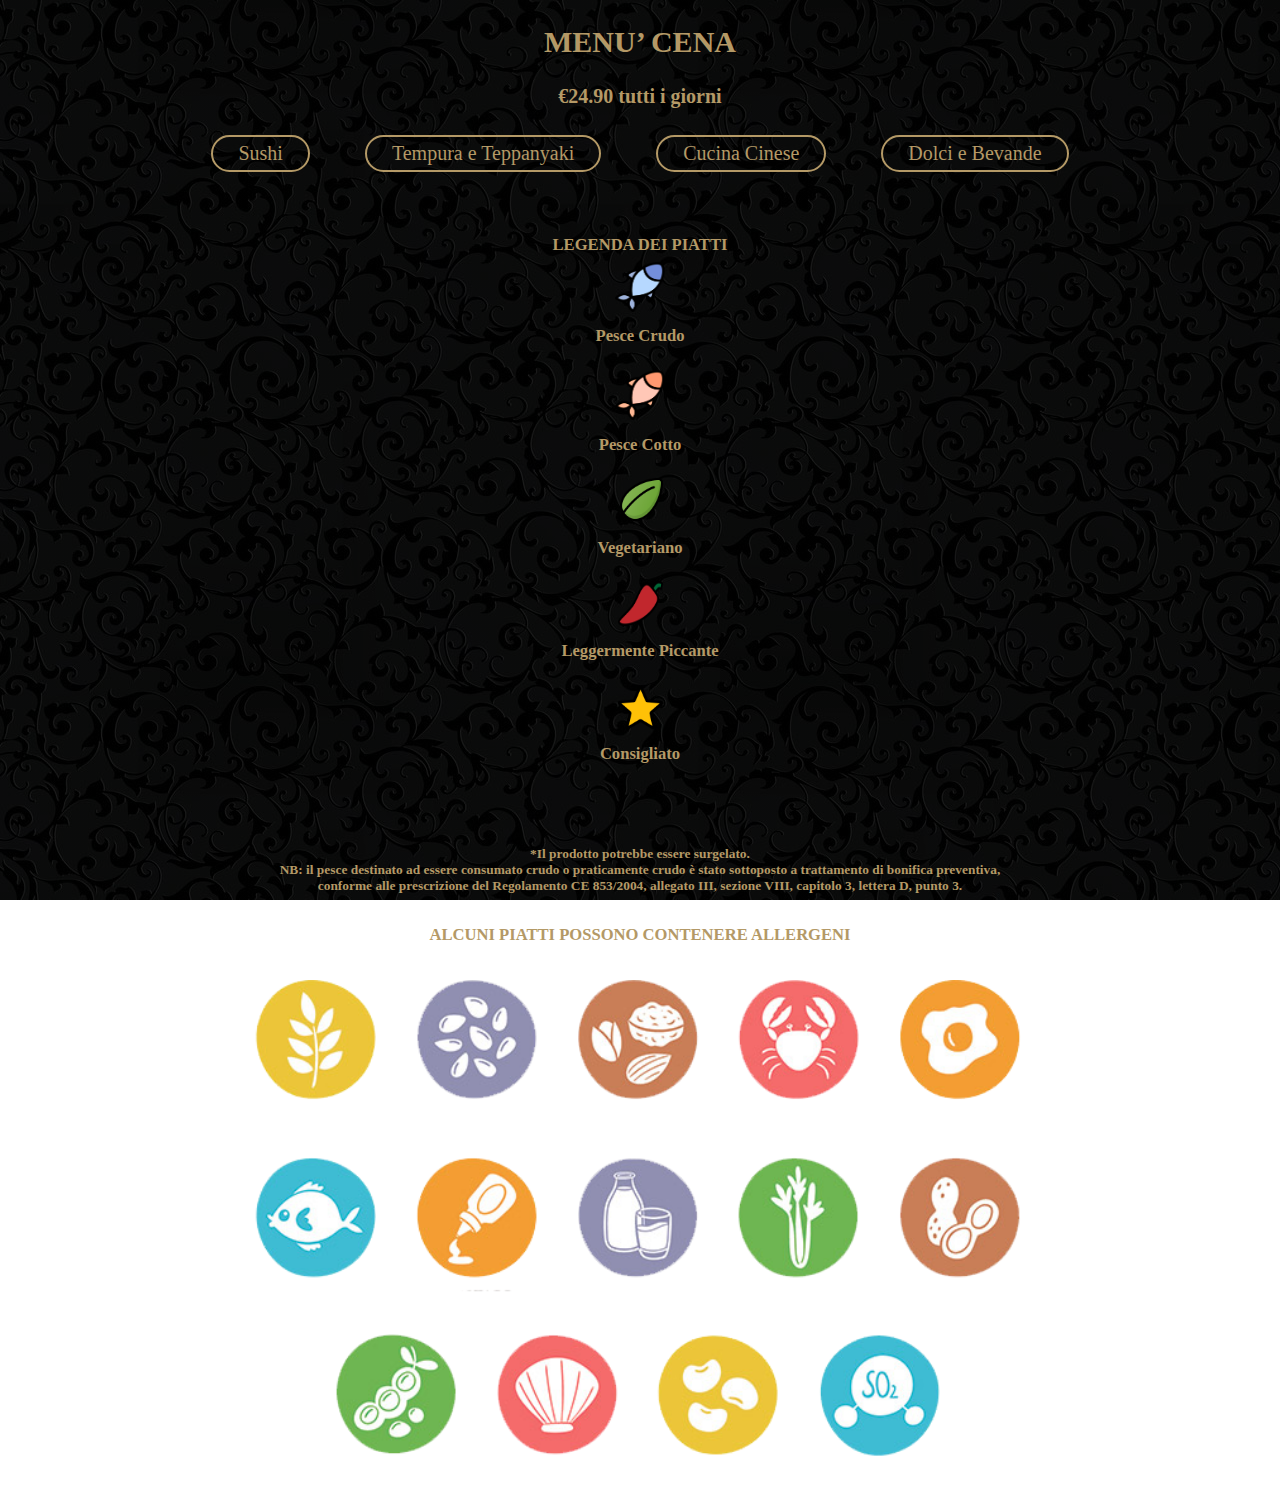
<file: cena.html>
<!DOCTYPE HTML>
    <html>
        <head>
            <link rel="stylesheet" href="styles.css">
            <meta charset="UTF-8">
            <meta http-equiv="X-UA-Compatible" content="IE=edge">
            <meta name="viewport" content="width=device-width, initial-scale=1.0,maximum-scale=1">

            <title> DARUMA SUSHI</title>
            
            <h2> MENU’ CENA </h2>
            <h4> €24.90 tutti i giorni </h4>
        </head>

        <body>
            <a href="sushic.html"><button type="button"> Sushi </button></a>
            <a href="tempurac.html"><button type="button"> Tempura e Teppanyaki </button></a>
            <a href="cinesec.html"><button type="button"> Cucina Cinese </button></a>
            <a href="dolcibevandec.html"><button type="button"> Dolci e Bevande </button></a>

            <br>
            
            <h5 style="text-align: center;"> LEGENDA DEI PIATTI <br>
                    <img src="fishb.png" style="width: 50px; height: 50px;"><p> Pesce Crudo </p>
                    <img src="fisho.png" style="width: 50px; height: 50px;"><p> Pesce Cotto </p>
                    <img src="leaf.png" style="width: 45px; height: 45px;"><p> Vegetariano </p>
                    <img src="pep.png" style="width: 45px; height: 45px;"><p> Leggermente Piccante </p>
                    <img src="star.png" style="width: 45px; height: 45px;"><p> Consigliato </p>
            </h5>

            <br>

            <h6> *Il prodotto potrebbe essere surgelato. <br>
                NB: il pesce destinato ad essere consumato crudo o praticamente crudo è stato sottoposto a trattamento di bonifica preventiva, <br>
                conforme alle prescrizione del Regolamento CE 853/2004, allegato III, sezione VIII, capitolo 3, lettera D, punto 3.</h6>

            <h5> ALCUNI PIATTI POSSONO CONTENERE ALLERGENI </h5>

            <img src="allergeni.png" style="width: 75%; height: 75%;">
        </body> 
    </html>
</file>
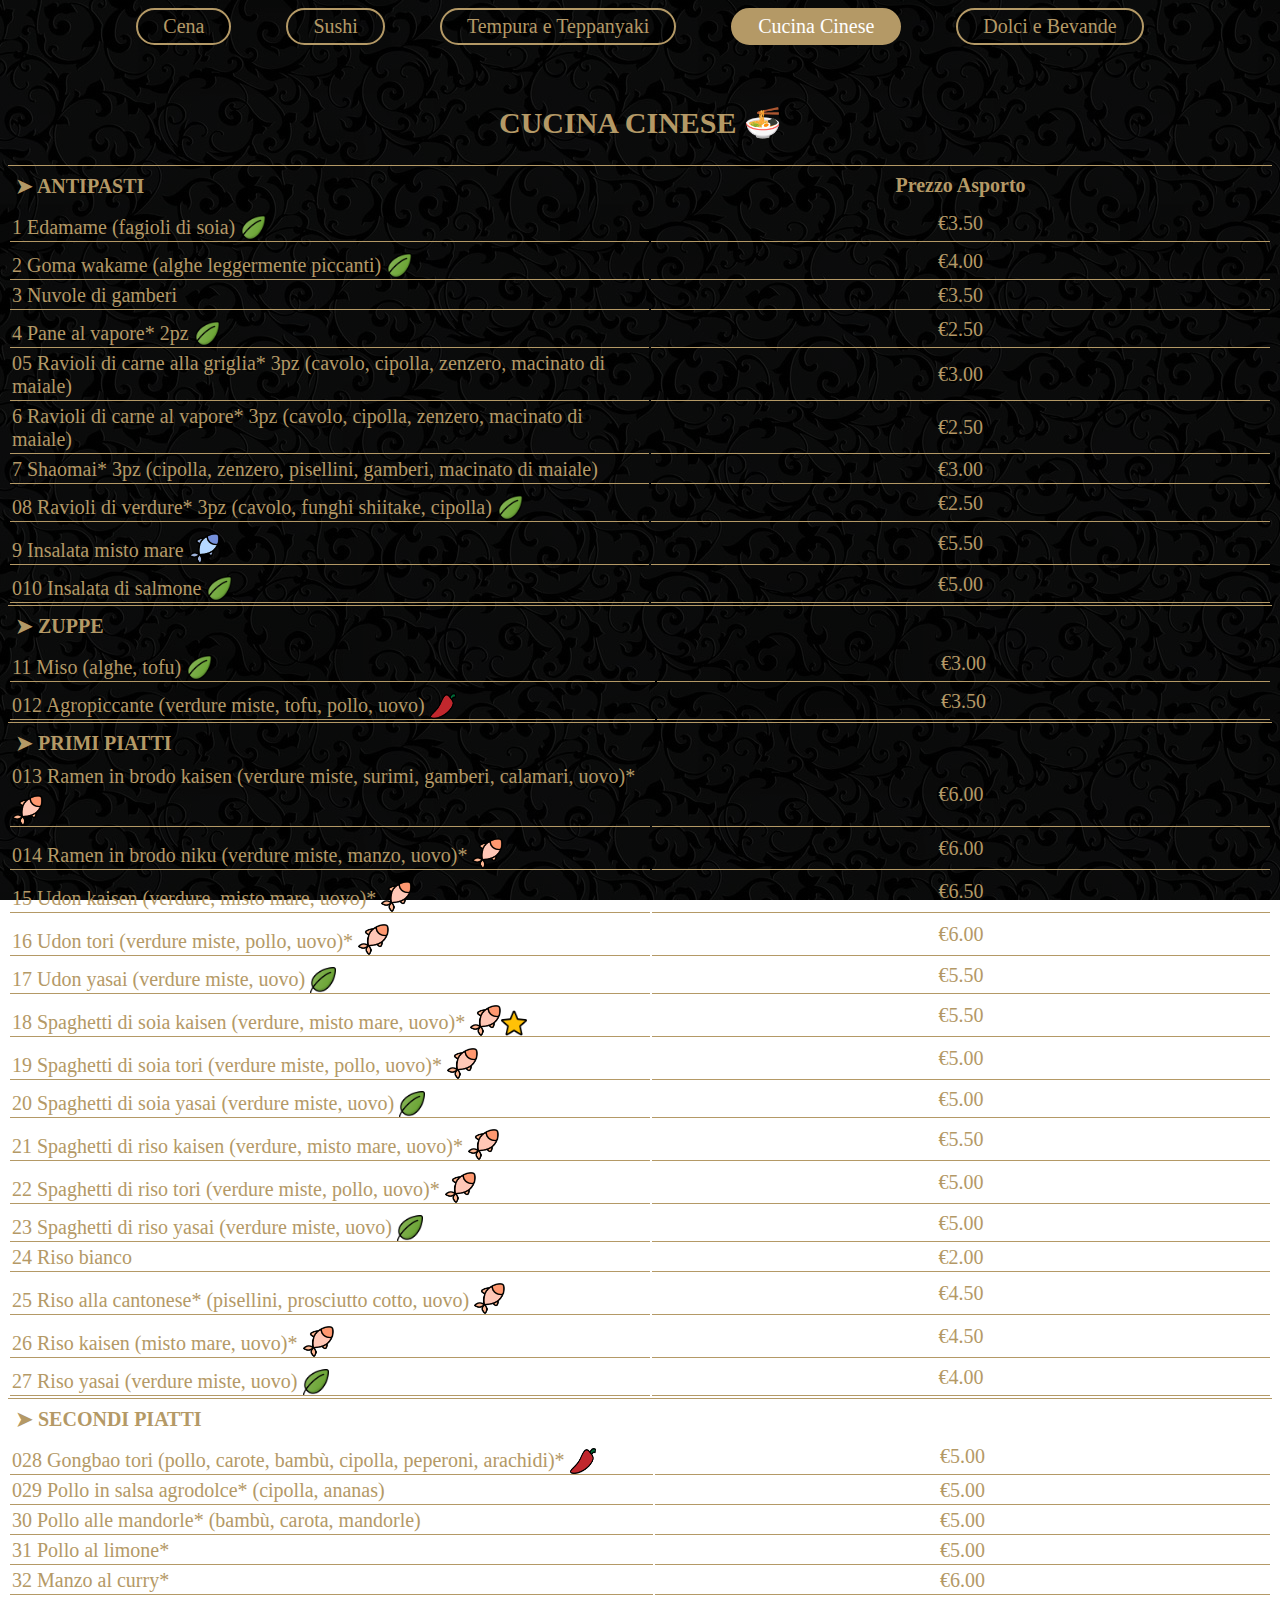
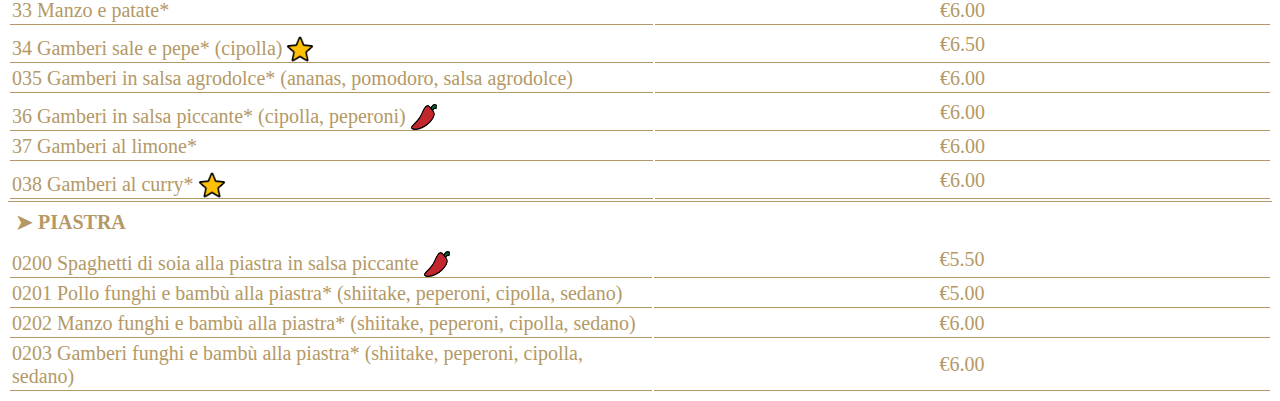
<file: cinesec.html>
<!DOCTYPE HTML>
    <html>
        <head>
            <link rel="stylesheet" href="styles.css">
            <meta charset="UTF-8">
            <meta http-equiv="X-UA-Compatible" content="IE=edge">
            <meta name="viewport" content="width=device-width, initial-scale=1.0,maximum-scale=1">

            <title> DARUMA SUSHI</title>
        </head>

        <body>
            <a href="cena.html"><button type="button"> Cena </button></a>
            <a href="sushic.html"><button type="button"> Sushi </button></a>
            <a href="tempurac.html"><button type="button"> Tempura e Teppanyaki </button></a>
            <a href="cinesec.html"><button type="button" class="current"> Cucina Cinese </button></a>
            <a href="dolcibevandec.html"><button type="button"> Dolci e Bevande </button></a>

            <br><h2> CUCINA CINESE 🍜  </h2>
            <table> <!-- Antipasti -->
                <tr>
                    <th> ➤  ANTIPASTI </th>
                    <th> Prezzo Asporto </th>
                </tr>
                <tr>
                    <td> 1 Edamame (fagioli di soia) <img src="leaf.png" style="width: 26px; height: 26px;"></td>
                    <td> €3.50 </td>
                </tr> 
                <tr>
                    <td> 2 Goma wakame (alghe leggermente piccanti) <img src="leaf.png" style="width: 26px; height: 26px;"></td>
                    <td> €4.00 </td>
                </tr> 
                <tr>
                    <td> 3 Nuvole di gamberi </td>
                    <td> €3.50 </td>
                </tr> 
                <tr>
                    <td> 4 Pane al vapore* 2pz <img src="leaf.png" style="width: 26px; height: 26px;"></td>
                    <td> €2.50 </td>
                </tr> 
                <tr>
                    <td> 05 Ravioli di carne alla griglia* 3pz (cavolo, cipolla, zenzero, macinato di maiale) </td>
                    <td> €3.00 </td>
                </tr> 
                <tr>
                    <td> 6 Ravioli di carne al vapore* 3pz (cavolo, cipolla, zenzero, macinato di maiale) </td>
                    <td> €2.50 </td>
                </tr> 
                <tr>
                    <td> 7 Shaomai* 3pz (cipolla, zenzero, pisellini, gamberi, macinato di maiale) </td>
                    <td> €3.00 </td>
                </tr> 
                <tr>
                    <td> 08 Ravioli di verdure* 3pz (cavolo, funghi shiitake, cipolla) <img src="leaf.png" style="width: 26px; height: 26px;"></td>
                    <td> €2.50 </td>
                </tr> 
                <tr>
                    <td> 9 Insalata misto mare <img src="fishb.png" style="width: 31px; height: 31px;"></td>
                    <td> €5.50 </td>
                </tr> 
                <tr>
                    <td> 010 Insalata di salmone <img src="leaf.png" style="width: 26px; height: 26px;"></td>
                    <td> €5.00 </td>
                </tr> 
            </table>

            <table> <!-- Zuppe -->
                <tr>
                    <th> ➤  ZUPPE </th>
                    <th></th>
                </tr>
                <tr>
                    <td> 11 Miso (alghe, tofu) <img src="leaf.png" style="width: 26px; height: 26px;"></td>
                    <td> €3.00 </td>
                </tr> 
                <tr>
                    <td> 012 Agropiccante (verdure miste, tofu, pollo, uovo) <img src="pep.png" style="width: 26px; height: 26px;"></td>
                    <td> €3.50 </td>
                </tr> 
            </table>

            <table> <!-- Primi Piatti -->
                <tr>
                    <th> ➤  PRIMI PIATTI </th>
                    <th></th>
                </tr>
                <tr>
                    <td> 013 Ramen in brodo kaisen (verdure miste, surimi, gamberi, calamari, uovo)* <img src="fisho.png" style="width: 31px; height: 31px;"></td>
                    <td> €6.00 </td>
                </tr> 
                <tr>
                    <td> 014 Ramen in brodo niku (verdure miste, manzo, uovo)* <img src="fisho.png" style="width: 31px; height: 31px;"></td>
                    <td> €6.00 </td>
                </tr> 
                <tr>
                    <td> 15 Udon kaisen (verdure, misto mare, uovo)* <img src="fisho.png" style="width: 31px; height: 31px;"></td>
                    <td> €6.50 </td>
                </tr> 
                <tr>
                    <td> 16 Udon tori (verdure miste, pollo, uovo)* <img src="fisho.png" style="width: 31px; height: 31px;"></td>
                    <td> €6.00 </td>
                </tr> 
                <tr>
                    <td> 17 Udon yasai (verdure miste, uovo) <img src="leaf.png" style="width: 26px; height: 26px;"></td>
                    <td> €5.50 </td>
                </tr> 
                <tr>
                    <td> 18 Spaghetti di soia kaisen (verdure, misto mare, uovo)* <img src="fisho.png" style="width: 31px; height: 31px;"><img src="star.png" style="width: 26px; height: 26px;"></td>
                    <td> €5.50 </td>
                </tr>
                <tr>
                    <td> 19 Spaghetti di soia tori (verdure miste, pollo, uovo)* <img src="fisho.png" style="width: 31px; height: 31px;"></td>
                    <td> €5.00 </td>
                </tr> 
                <tr>
                    <td> 20 Spaghetti di soia yasai (verdure miste, uovo) <img src="leaf.png" style="width: 26px; height: 26px;"></td>
                    <td> €5.00 </td>
                </tr> 
                <tr>
                    <td> 21  Spaghetti di riso kaisen (verdure, misto mare, uovo)* <img src="fisho.png" style="width: 31px; height: 31px;"></td>
                    <td> €5.50 </td>
                </tr> 
                <tr>
                    <td> 22 Spaghetti di riso tori (verdure miste, pollo, uovo)* <img src="fisho.png" style="width: 31px; height: 31px;"></td>
                    <td> €5.00 </td>
                </tr> 
                <tr>
                    <td> 23 Spaghetti di riso yasai (verdure miste, uovo) <img src="leaf.png" style="width: 26px; height: 26px;"></td>
                    <td> €5.00 </td>
                </tr> 
                <tr>
                    <td> 24 Riso bianco </td>
                    <td> €2.00 </td>
                </tr> 
                <tr>
                    <td> 25 Riso alla cantonese* (pisellini, prosciutto cotto, uovo) <img src="fisho.png" style="width: 31px; height: 31px;"></td>
                    <td> €4.50 </td>
                </tr> 
                <tr>
                    <td> 26 Riso kaisen (misto mare, uovo)* <img src="fisho.png" style="width: 31px; height: 31px;"></td>
                    <td> €4.50 </td>
                </tr> 
                <tr>
                    <td> 27 Riso yasai (verdure miste, uovo) <img src="leaf.png" style="width: 26px; height: 26px;"></td>
                    <td> €4.00 </td>
                </tr> 
            </table>

            <table> <!-- Secondi Piatti -->
                <tr>
                    <th> ➤  SECONDI PIATTI </th>
                    <th></th>
                </tr>
                <tr>
                    <td> 028 Gongbao tori (pollo, carote, bambù, cipolla, peperoni, arachidi)* <img src="pep.png" style="width: 26px; height: 26px;"></td>
                    <td> €5.00 </td>
                </tr> 
                <tr>
                    <td> 029 Pollo in salsa agrodolce* (cipolla, ananas) </td>
                    <td> €5.00 </td>
                </tr> 
                <tr>
                    <td> 30 Pollo alle mandorle* (bambù, carota, mandorle) </td>
                    <td> €5.00 </td>
                </tr> 
                <tr>
                    <td> 31 Pollo al limone* </td>
                    <td> €5.00 </td>
                </tr> 
                <tr>
                    <td> 32 Manzo al curry* </td>
                    <td> €6.00 </td>
                </tr> 
                <tr>
                    <td> 33 Manzo e patate* </td>
                    <td> €6.00 </td>
                </tr> 
                <tr>
                    <td> 34 Gamberi sale e pepe* (cipolla) <img src="star.png" style="width: 26px; height: 26px;"></td>
                    <td> €6.50 </td>
                </tr>
                <tr>
                    <td> 035 Gamberi in salsa agrodolce* (ananas, pomodoro, salsa agrodolce) </td>
                    <td> €6.00 </td>
                </tr> 
                <tr>
                    <td> 36 Gamberi in salsa piccante* (cipolla, peperoni) <img src="pep.png" style="width: 26px; height: 26px;"></td>
                    <td> €6.00 </td>
                </tr> 
                <tr>
                    <td> 37 Gamberi al limone* </td>
                    <td> €6.00 </td>
                </tr> 
                <tr>
                    <td> 038 Gamberi al curry* <img src="star.png" style="width: 26px; height: 26px;"></td>
                    <td> €6.00 </td>
                </tr>
            </table>

            <table> <!-- Piastra -->
                <tr>
                    <th> ➤  PIASTRA </th>
                    <th></th>
                </tr>
                <tr>
                    <td> 0200 Spaghetti di soia alla piastra in salsa piccante <img src="pep.png" style="width: 26px; height: 26px;"></td>
                    <td> €5.50 </td>
                </tr>
                <tr>
                    <td> 0201 Pollo funghi e bambù alla piastra* (shiitake, peperoni, cipolla, sedano) </td>
                    <td> €5.00 </td>
                </tr> 
                <tr>
                    <td> 0202 Manzo funghi e bambù alla piastra* (shiitake, peperoni, cipolla, sedano) </td>
                    <td> €6.00 </td>
                </tr> 
                <tr>
                    <td> 0203 Gamberi funghi e bambù alla piastra* (shiitake, peperoni, cipolla, sedano) </td>
                    <td> €6.00 </td>
                </tr>
            </table>
        </body>
</file>
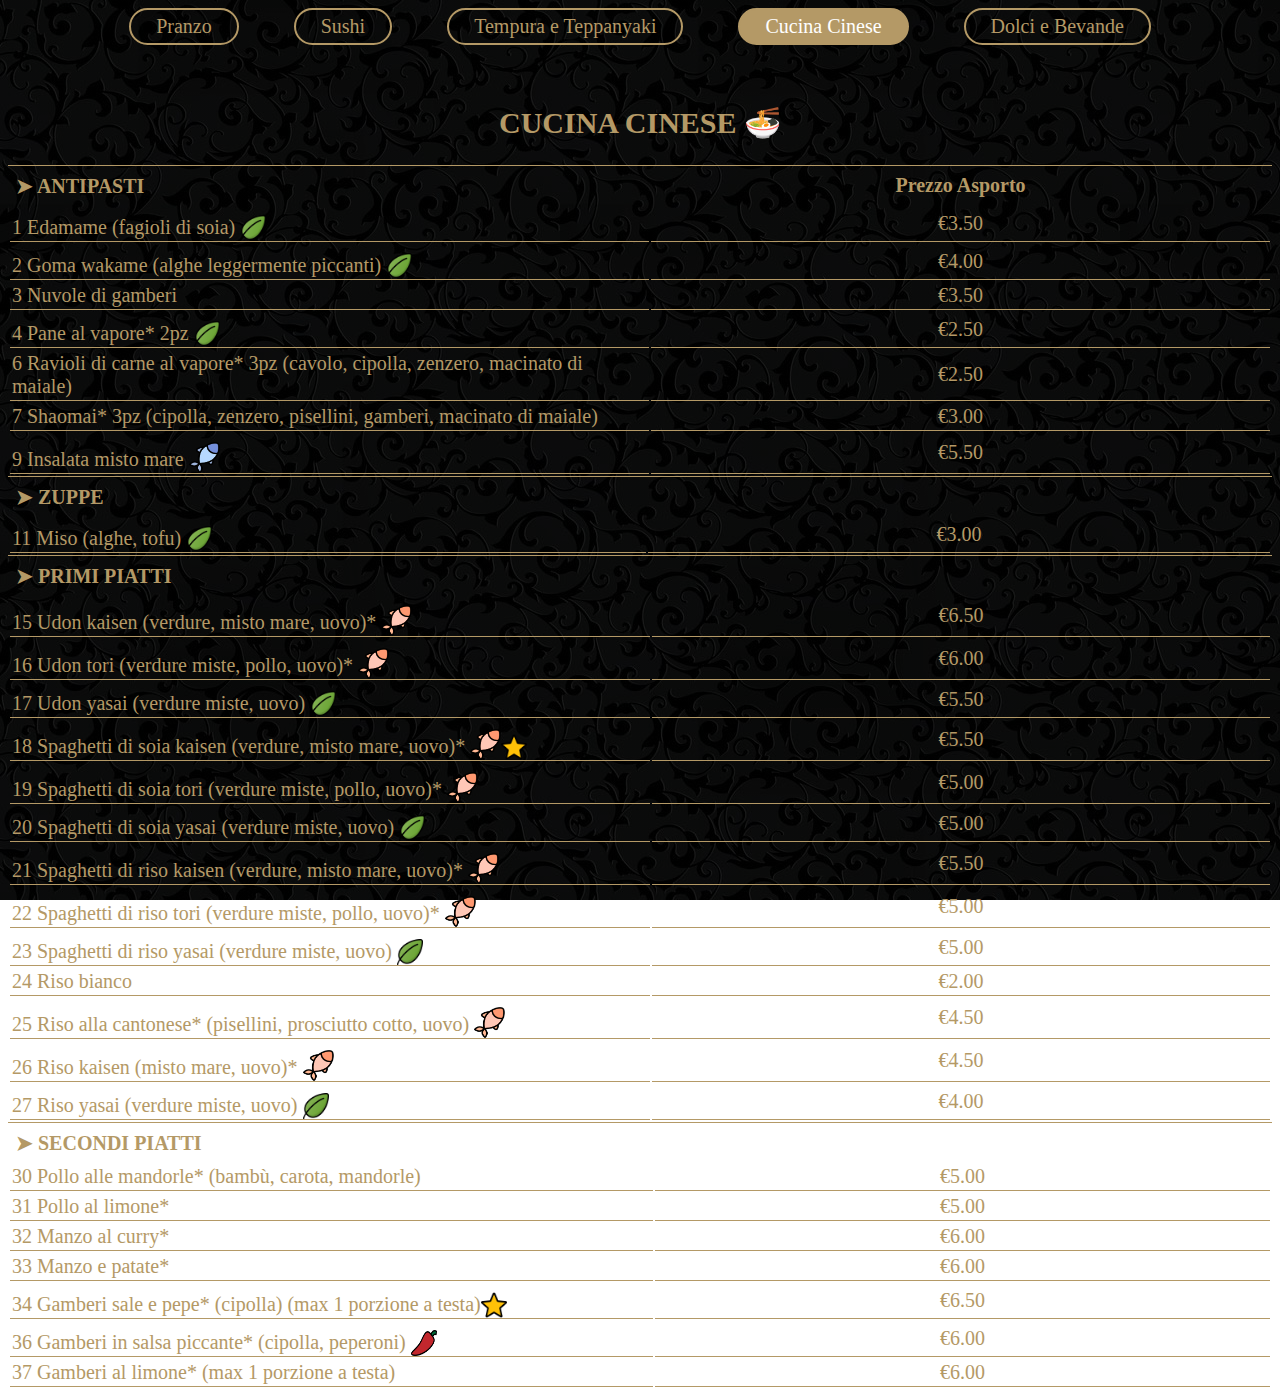
<file: cinesep.html>
<!DOCTYPE HTML>
    <html>
        <head>
            <link rel="stylesheet" href="styles.css">
            <meta charset="UTF-8">
            <meta http-equiv="X-UA-Compatible" content="IE=edge">
            <meta name="viewport" content="width=device-width, initial-scale=1.0,maximum-scale=1">

            <title> DARUMA SUSHI</title>
        </head>

        <body>
            <a href="pranzo.html"><button type="button"> Pranzo </button></a>
            <a href="suship.html"><button type="button"> Sushi </button></a>
            <a href="tempurap.html"><button type="button"> Tempura e Teppanyaki </button></a>
            <a href="cinesep.html"><button type="button" class="current"> Cucina Cinese </button></a>
            <a href="dolcibevandep.html"><button type="button"> Dolci e Bevande </button></a>

            <br><h2> CUCINA CINESE 🍜  </h2>
            <table> <!-- Antipasti -->
                <tr>
                    <th> ➤  ANTIPASTI </th>
                    <th> Prezzo Asporto </th>
                </tr>
                <tr>
                    <td> 1 Edamame (fagioli di soia) <img src="leaf.png" style="width: 26px; height: 26px;"></td>
                    <td> €3.50 </td>
                </tr> 
                <tr>
                    <td> 2 Goma wakame (alghe leggermente piccanti) <img src="leaf.png" style="width: 26px; height: 26px;"></td>
                    <td> €4.00 </td>
                </tr> 
                <tr>
                    <td> 3 Nuvole di gamberi </td>
                    <td> €3.50 </td>
                </tr> 
                <tr>
                    <td> 4 Pane al vapore* 2pz <img src="leaf.png" style="width: 26px; height: 26px;"></td>
                    <td> €2.50 </td>
                </tr> 
                <tr>
                    <td> 6 Ravioli di carne al vapore* 3pz (cavolo, cipolla, zenzero, macinato di maiale) </td>
                    <td> €2.50 </td>
                </tr> 
                <tr>
                    <td> 7 Shaomai* 3pz (cipolla, zenzero, pisellini, gamberi, macinato di maiale) </td>
                    <td> €3.00 </td>
                </tr> 
                <tr>
                    <td> 9 Insalata misto mare <img src="fishb.png" style="width: 31px; height: 31px;"></td>
                    <td> €5.50 </td>
                </tr>
            </table>

            <table> <!-- Zuppe -->
                <tr>
                    <th> ➤  ZUPPE </th>
                    <th></th>
                </tr>
                <tr>
                    <td> 11 Miso (alghe, tofu) <img src="leaf.png" style="width: 26px; height: 26px;"></td>
                    <td> €3.00 </td>
                </tr> 
            </table>

            <table> <!-- Primi Piatti -->
                <tr>
                    <th> ➤  PRIMI PIATTI </th>
                    <th></th>
                </tr>
                <tr>
                    <td> 15 Udon kaisen (verdure, misto mare, uovo)* <img src="fisho.png" style="width: 31px; height: 31px;"></td>
                    <td> €6.50 </td>
                </tr> 
                <tr>
                    <td> 16 Udon tori (verdure miste, pollo, uovo)* <img src="fisho.png" style="width: 31px; height: 31px;"></td>
                    <td> €6.00 </td>
                </tr> 
                <tr>
                    <td> 17 Udon yasai (verdure miste, uovo) <img src="leaf.png" style="width: 26px; height: 26px;"></td>
                    <td> €5.50 </td>
                </tr> 
                <tr>
                    <td> 18 Spaghetti di soia kaisen (verdure, misto mare, uovo)* <img src="fisho.png" style="width: 31px; height: 31px;"><img src="star.png" style="width: 26px; height: 26px;"></td>
                    <td> €5.50 </td>
                </tr>
                <tr>
                    <td> 19 Spaghetti di soia tori (verdure miste, pollo, uovo)* <img src="fisho.png" style="width: 31px; height: 31px;"></td>
                    <td> €5.00 </td>
                </tr> 
                <tr>
                    <td> 20 Spaghetti di soia yasai (verdure miste, uovo) <img src="leaf.png" style="width: 26px; height: 26px;"></td>
                    <td> €5.00 </td>
                </tr> 
                <tr>
                    <td> 21  Spaghetti di riso kaisen (verdure, misto mare, uovo)* <img src="fisho.png" style="width: 31px; height: 31px;"></td>
                    <td> €5.50 </td>
                </tr> 
                <tr>
                    <td> 22 Spaghetti di riso tori (verdure miste, pollo, uovo)* <img src="fisho.png" style="width: 31px; height: 31px;"></td>
                    <td> €5.00 </td>
                </tr> 
                <tr>
                    <td> 23 Spaghetti di riso yasai (verdure miste, uovo) <img src="leaf.png" style="width: 26px; height: 26px;"></td>
                    <td> €5.00 </td>
                </tr> 
                <tr>
                    <td> 24 Riso bianco </td>
                    <td> €2.00 </td>
                </tr> 
                <tr>
                    <td> 25 Riso alla cantonese* (pisellini, prosciutto cotto, uovo) <img src="fisho.png" style="width: 31px; height: 31px;"></td>
                    <td> €4.50 </td>
                </tr> 
                <tr>
                    <td> 26 Riso kaisen (misto mare, uovo)* <img src="fisho.png" style="width: 31px; height: 31px;"></td>
                    <td> €4.50 </td>
                </tr> 
                <tr>
                    <td> 27 Riso yasai (verdure miste, uovo) <img src="leaf.png" style="width: 26px; height: 26px;"></td>
                    <td> €4.00 </td>
                </tr> 
            </table>

            <table> <!-- Secondi Piatti -->
                <tr>
                    <th> ➤  SECONDI PIATTI </th>
                    <th></th>
                </tr>
                <tr>
                    <td> 30 Pollo alle mandorle* (bambù, carota, mandorle) </td>
                    <td> €5.00 </td>
                </tr> 
                <tr>
                    <td> 31 Pollo al limone* </td>
                    <td> €5.00 </td>
                </tr> 
                <tr>
                    <td> 32 Manzo al curry* </td>
                    <td> €6.00 </td>
                </tr> 
                <tr>
                    <td> 33 Manzo e patate* </td>
                    <td> €6.00 </td>
                </tr> 
                <tr>
                    <td> 34 Gamberi sale e pepe* (cipolla) (max 1 porzione a testa)<img src="star.png" style="width: 26px; height: 26px;"></td>
                    <td> €6.50 </td>
                </tr>
                <tr>
                    <td> 36 Gamberi in salsa piccante* (cipolla, peperoni) <img src="pep.png" style="width: 26px; height: 26px;"></td>
                    <td> €6.00 </td>
                </tr> 
                <tr>
                    <td> 37 Gamberi al limone* (max 1 porzione a testa)</td>
                    <td> €6.00 </td>
                </tr> 
            </table>
        </body>
</file>
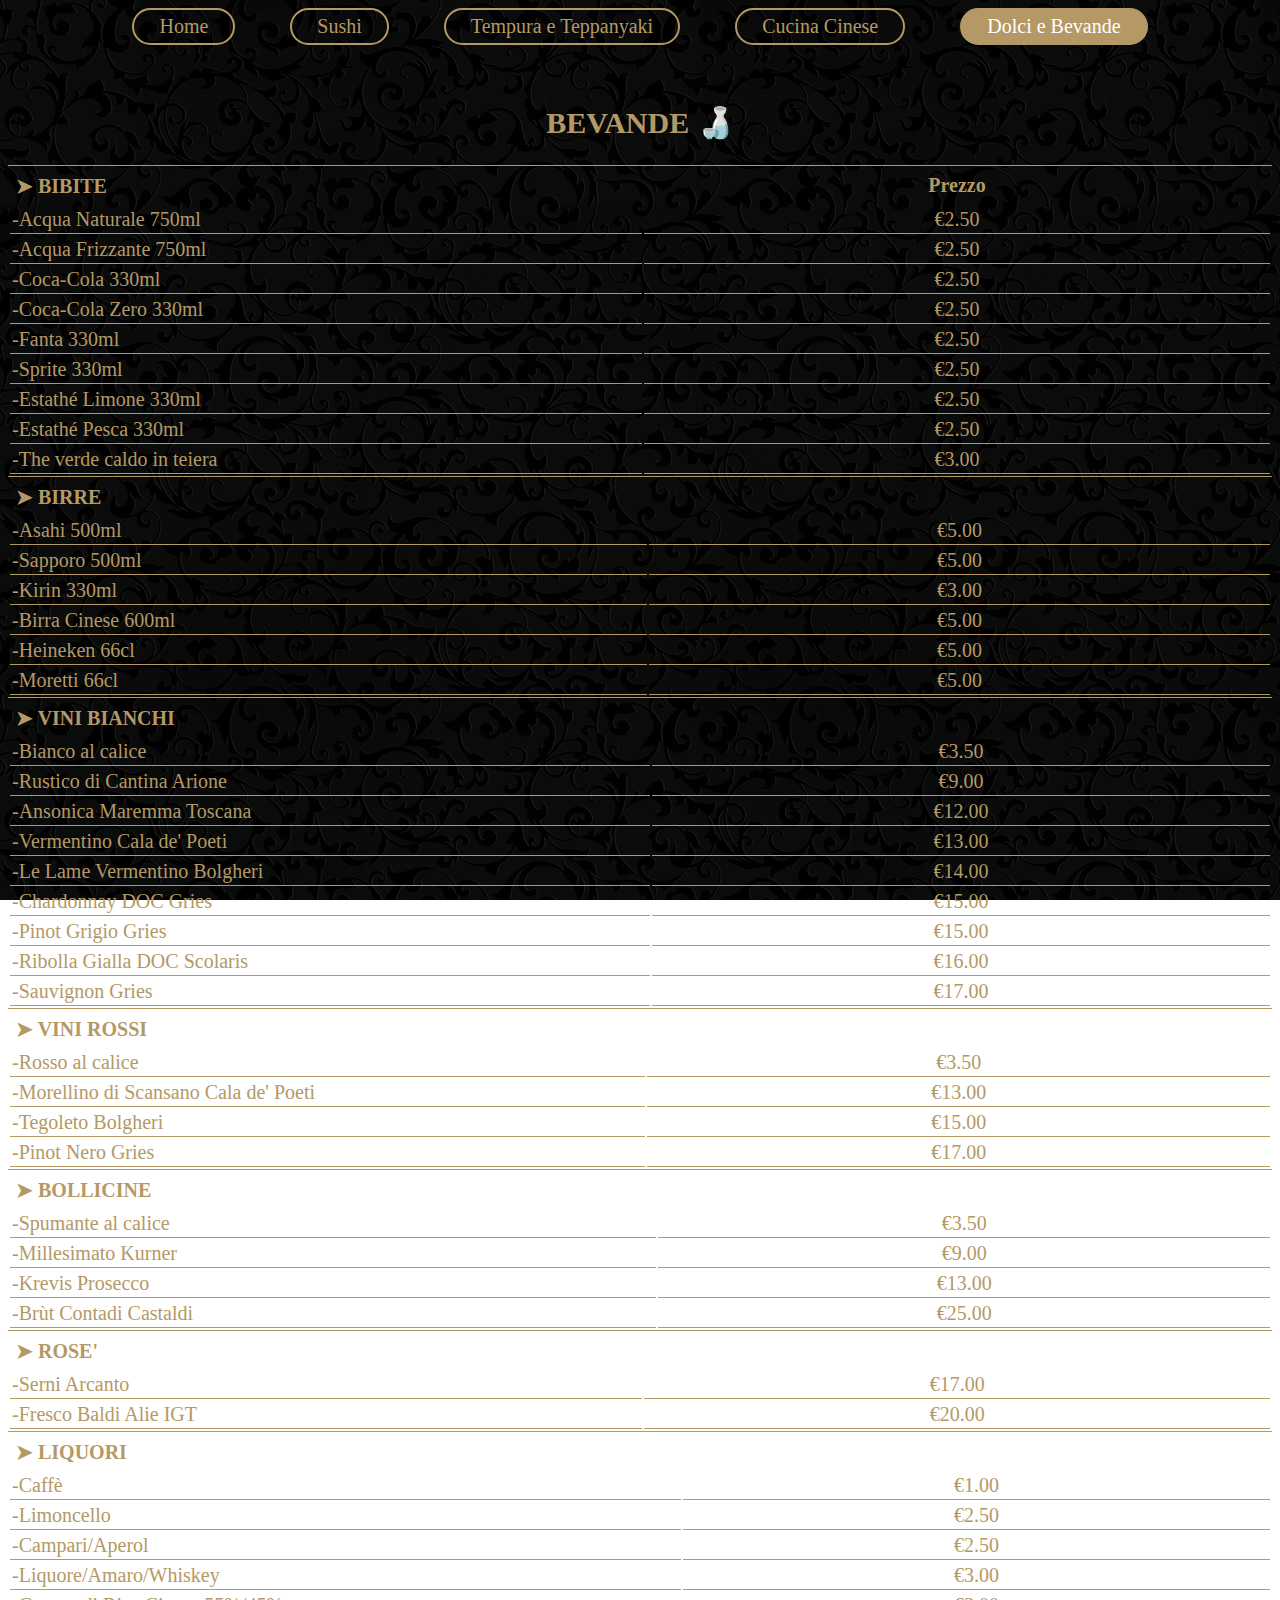
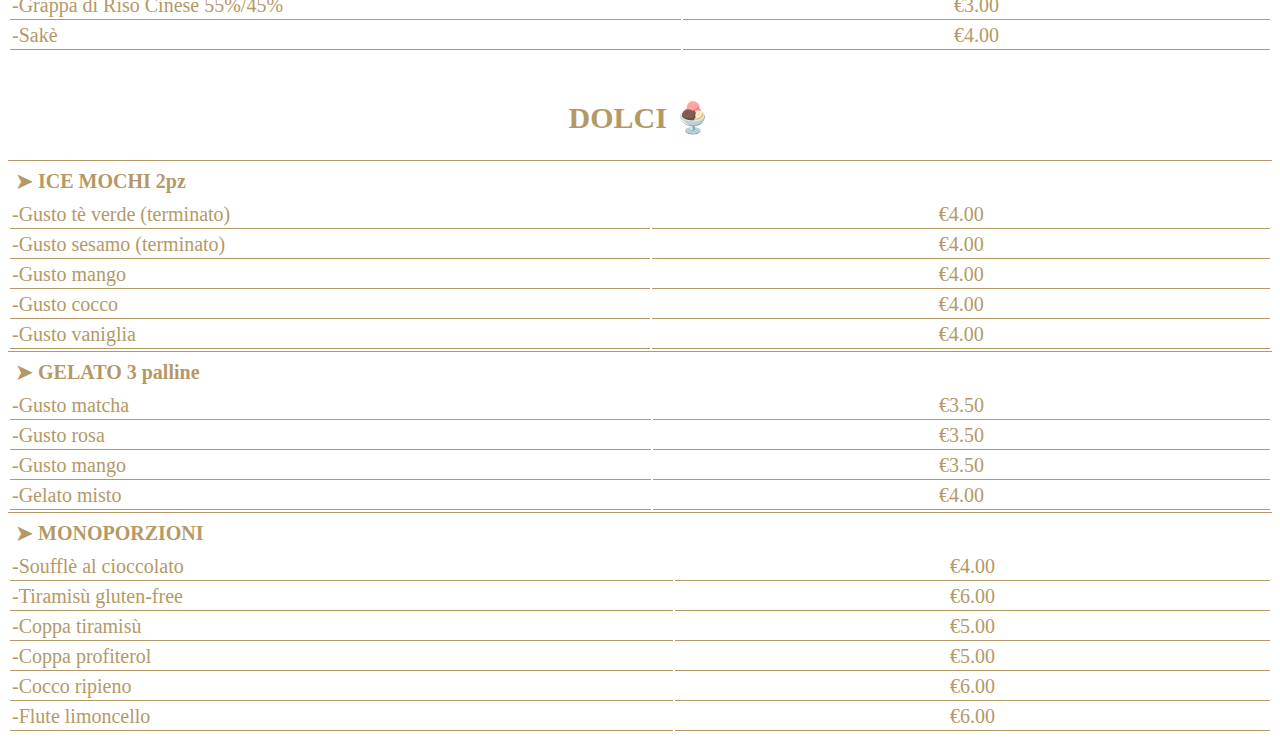
<file: dolcibevande.html>
<!DOCTYPE HTML>
    <html>
        <head>
            <link rel="stylesheet" href="styles.css">
            <meta charset="UTF-8">
            <meta http-equiv="X-UA-Compatible" content="IE=edge">
            <meta name="viewport" content="width=device-width, initial-scale=1.0,maximum-scale=1">

            <title> DARUMA SUSHI</title>
        </head>

        <body>
            <a href="index.html"><button type="button"> Home </button></a>
            <a href="sushic.html"><button type="button"> Sushi </button></a>
            <a href="tempurac.html"><button type="button"> Tempura e Teppanyaki </button></a>
            <a href="cinesec.html"><button type="button"> Cucina Cinese </button></a>
            <a href="dolcibevande.html"><button type="button" class="current"> Dolci e Bevande </button></a>

            <br><h2> BEVANDE 🍶 </h2>
            <table> <!-- Bibite -->
                <tr> 
                    <th> ➤  BIBITE </th>
                    <th> Prezzo </th>
                </tr>
                <tr>
                    <td> -Acqua Naturale 750ml </td>
                    <td> €2.50 </td>
                </tr>
                <tr>
                    <td> -Acqua Frizzante 750ml </td>
                    <td> €2.50 </td>
                </tr>
                <tr>
                    <td> -Coca-Cola 330ml </td>
                    <td> €2.50 </td>
                </tr>
                <tr>
                    <td> -Coca-Cola Zero 330ml </td>
                    <td> €2.50 </td>
                </tr>
                <tr>
                    <td> -Fanta 330ml </td>
                    <td> €2.50 </td>
                </tr>
                <tr>
                    <td> -Sprite 330ml </td>
                    <td> €2.50 </td>
                </tr>
                <tr>
                    <td> -Estathé Limone 330ml </td>
                    <td> €2.50 </td>
                </tr>
                <tr>
                    <td> -Estathé Pesca 330ml </td>
                    <td> €2.50 </td>
                </tr>
                <tr>
                    <td> -The verde caldo in teiera </td>
                    <td> €3.00 </td>
                </tr>
            </table>

            <table> <!-- Birre -->
                <tr> 
                    <th> ➤  BIRRE </th>
                    <th></th>
                </tr>
                <tr>
                    <td> -Asahi 500ml </td>
                    <td> €5.00 </td>
                </tr>
                <tr>
                    <td> -Sapporo 500ml </td>
                    <td> €5.00 </td>
                </tr>
                <tr>
                    <td> -Kirin 330ml </td>
                    <td> €3.00 </td>
                </tr>
                <tr>
                    <td> -Birra Cinese 600ml </td>
                    <td> €5.00 </td>
                </tr>
                <tr>
                    <td> -Heineken 66cl </td>
                    <td> €5.00 </td>
                </tr>
                <tr>
                    <td> -Moretti 66cl </td>
                    <td> €5.00 </td>
                </tr>
            </table>

            <table> <!-- Vini Bianchi -->
                <tr> 
                    <th> ➤  VINI BIANCHI </th>
                    <th></th>
                </tr>
                <tr>
                    <td> -Bianco al calice </td>
                    <td> €3.50 </td>
                </tr>
                <tr>
                    <td> -Rustico di Cantina Arione </td>
                    <td> €9.00 </td>
                </tr>
                <tr>
                    <td> -Ansonica Maremma Toscana </td>
                    <td> €12.00 </td>
                </tr>
                <tr>
                    <td> -Vermentino Cala de' Poeti </td>
                    <td> €13.00 </td>
                </tr>
                <tr>
                    <td> -Le Lame Vermentino Bolgheri </td>
                    <td> €14.00 </td>
                </tr>
                <tr>
                    <td> -Chardonnay DOC Gries </td>
                    <td> €15.00 </td>
                </tr>
                <tr>
                    <td> -Pinot Grigio Gries </td>
                    <td> €15.00 </td>
                </tr>
                <tr>
                    <td> -Ribolla Gialla DOC Scolaris </td>
                    <td> €16.00 </td>
                </tr>
                <tr>
                    <td> -Sauvignon Gries </td>
                    <td> €17.00 </td>
                </tr>
            </table>

            <table> <!-- Vini Rossi -->
                <tr> 
                    <th> ➤  VINI ROSSI </th>
                    <th></th>
                </tr>
                <tr>
                    <td> -Rosso al calice </td>
                    <td> €3.50 </td>
                </tr>
                <tr>
                    <td> -Morellino di Scansano Cala de' Poeti </td>
                    <td> €13.00 </td>
                </tr>
                <tr>
                    <td> -Tegoleto Bolgheri </td>
                    <td> €15.00 </td>
                </tr>
                <tr>
                    <td> -Pinot Nero Gries </td>
                    <td> €17.00 </td>
                </tr>
            </table>

            <table> <!-- Bollicine -->
                <tr> 
                    <th> ➤  BOLLICINE </th>
                    <th></th>
                </tr>
                <tr>
                    <td> -Spumante al calice </td>
                    <td> €3.50 </td>
                </tr>
                <tr>
                    <td> -Millesimato Kurner </td>
                    <td> €9.00 </td>
                </tr>
                <tr>
                    <td> -Krevis Prosecco </td>
                    <td> €13.00 </td>
                </tr>
                <tr>
                    <td> -Brùt Contadi Castaldi </td>
                    <td> €25.00 </td>
                </tr>
            </table>

            <table> <!-- Rosè -->
                <tr> 
                    <th> ➤  ROSE' </th>
                    <th></th>
                </tr>
                <tr>
                    <td> -Serni Arcanto </td>
                    <td> €17.00 </td>
                </tr>
                <tr>
                    <td> -Fresco Baldi Alie IGT </td>
                    <td> €20.00 </td>
                </tr>
            </table>

            <table> <!-- Liquori -->
                <tr> 
                    <th> ➤  LIQUORI </th>
                    <th></th>
                </tr>
                <tr>
                    <td> -Caffè </td>
                    <td> €1.00 </td>
                </tr>
                <tr>
                    <td> -Limoncello </td>
                    <td> €2.50 </td>
                </tr>
                <tr>
                    <td> -Campari/Aperol </td>
                    <td> €2.50 </td>
                </tr>
                <tr>
                    <td> -Liquore/Amaro/Whiskey </td>
                    <td> €3.00 </td>
                </tr>
                <tr>
                    <td> -Grappa di Riso Cinese 55%/45% </td>
                    <td> €3.00 </td>
                </tr>
                <tr>
                    <td> -Sakè </td>
                    <td> €4.00 </td>
                </tr>
            </table>

            <br><h2> DOLCI 🍨  </h2>
            <table> <!-- Ice Mochi -->
                <tr> 
                    <th> ➤  ICE MOCHI 2pz </th>
                    <th></th>
                </tr>
                <tr>
                    <td> -Gusto tè verde (terminato) </td>
                    <td> €4.00 </td>
                </tr>
                <tr>
                    <td> -Gusto sesamo (terminato) </td>
                    <td> €4.00 </td>
                </tr>
                <tr>
                    <td> -Gusto mango </td>
                    <td> €4.00 </td>
                </tr>
                <tr>
                    <td> -Gusto cocco </td>
                    <td> €4.00 </td>
                </tr>
                <tr>
                    <td> -Gusto vaniglia </td>
                    <td> €4.00 </td>
                </tr>
            </table>

            <table> <!-- Gelato -->
                <tr> 
                    <th> ➤  GELATO 3 palline </th>
                    <th></th>
                </tr>
                <tr>
                    <td> -Gusto matcha </td>
                    <td> €3.50 </td>
                </tr>
                <tr>
                    <td> -Gusto rosa </td>
                    <td> €3.50 </td>
                </tr>
                <tr>
                    <td> -Gusto mango </td>
                    <td> €3.50 </td>
                </tr>
                <tr>
                    <td> -Gelato misto </td>
                    <td> €4.00 </td>
                </tr>
            </table>

            <table> <!-- Mono -->
                <tr> 
                    <th> ➤  MONOPORZIONI </th>
                    <th></th>
                </tr>
                <tr>
                    <td> -Soufflè al cioccolato </td>
                    <td> €4.00 </td>
                </tr>
                <tr>
                    <td> -Tiramisù gluten-free </td>
                    <td> €6.00 </td>
                </tr>
                <tr>
                    <td> -Coppa tiramisù </td>
                    <td> €5.00 </td>
                </tr>
                <tr>
                    <td> -Coppa profiterol </td>
                    <td> €5.00 </td>
                </tr>
                <tr>
                    <td> -Cocco ripieno </td>
                    <td> €6.00 </td>
                </tr>
                <tr>
                    <td> -Flute limoncello </td>
                    <td> €6.00 </td>
                </tr>
            </table>
        </body>
</file>
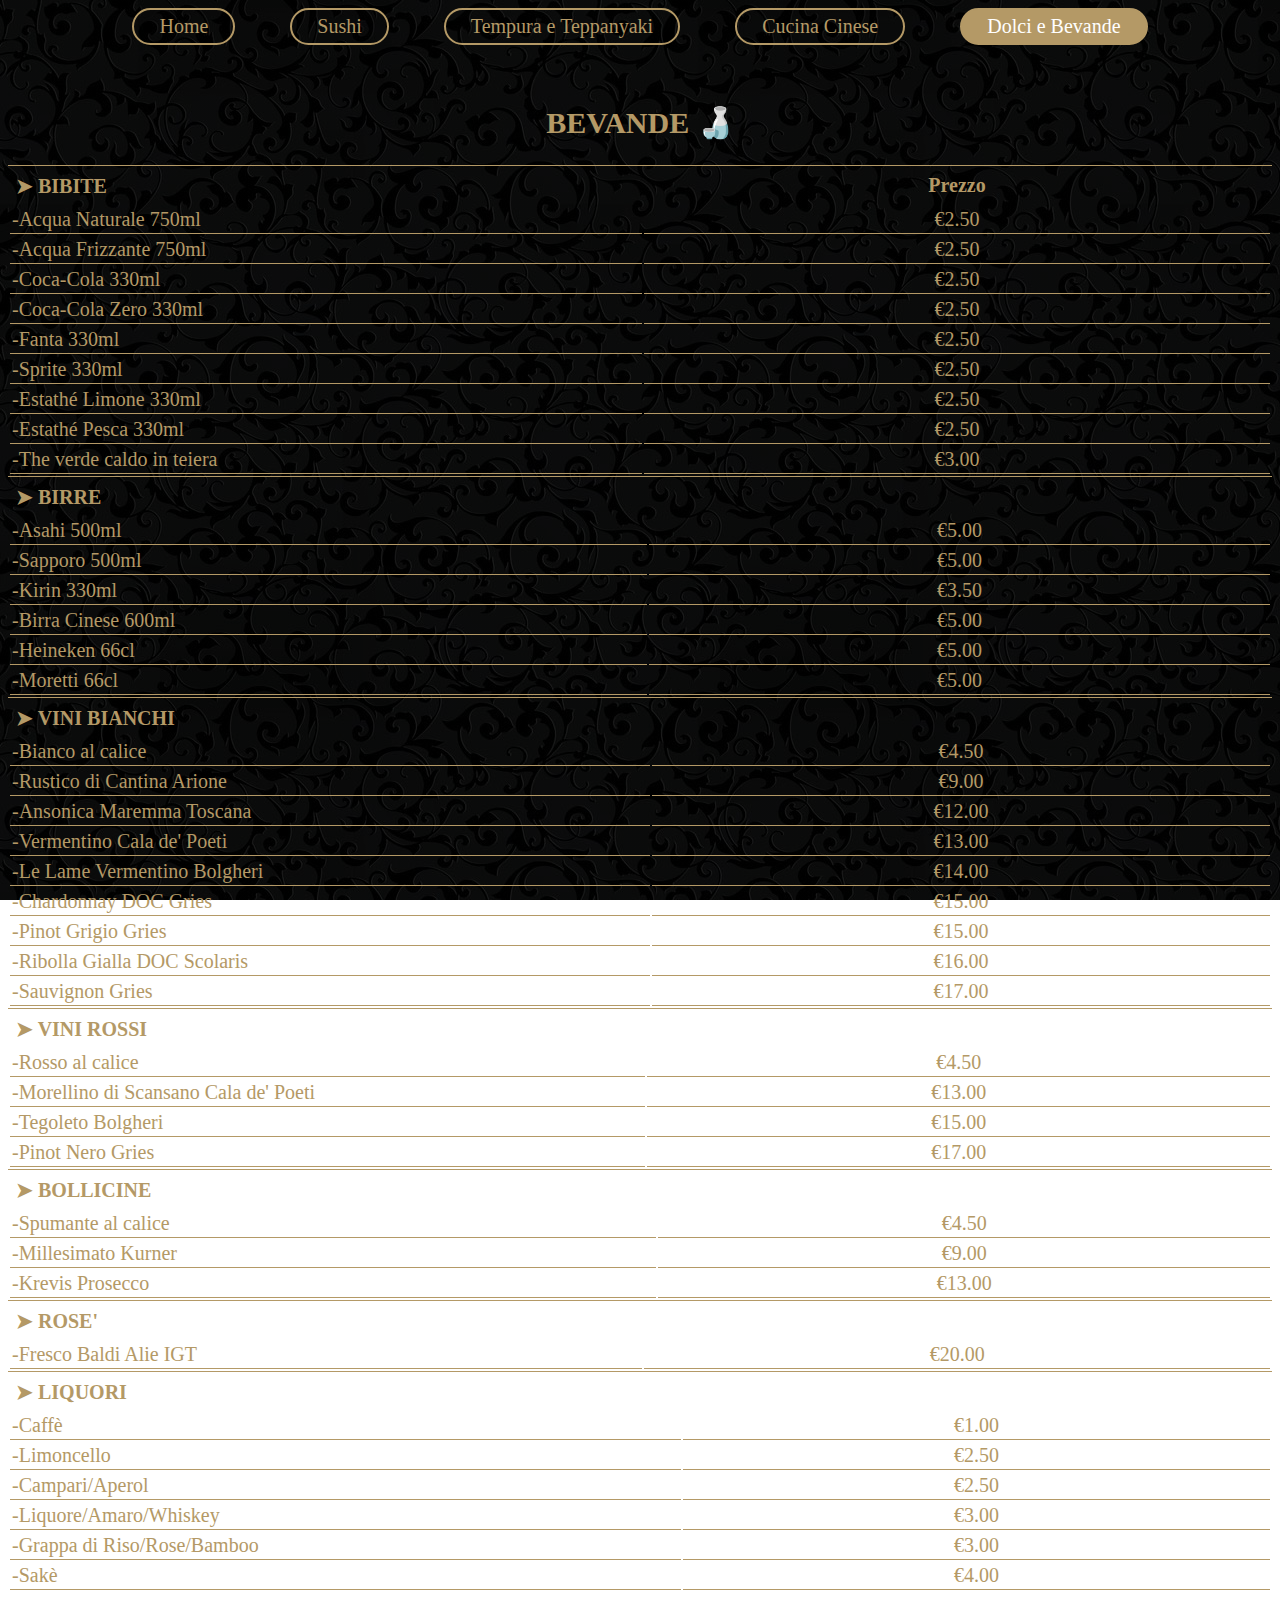
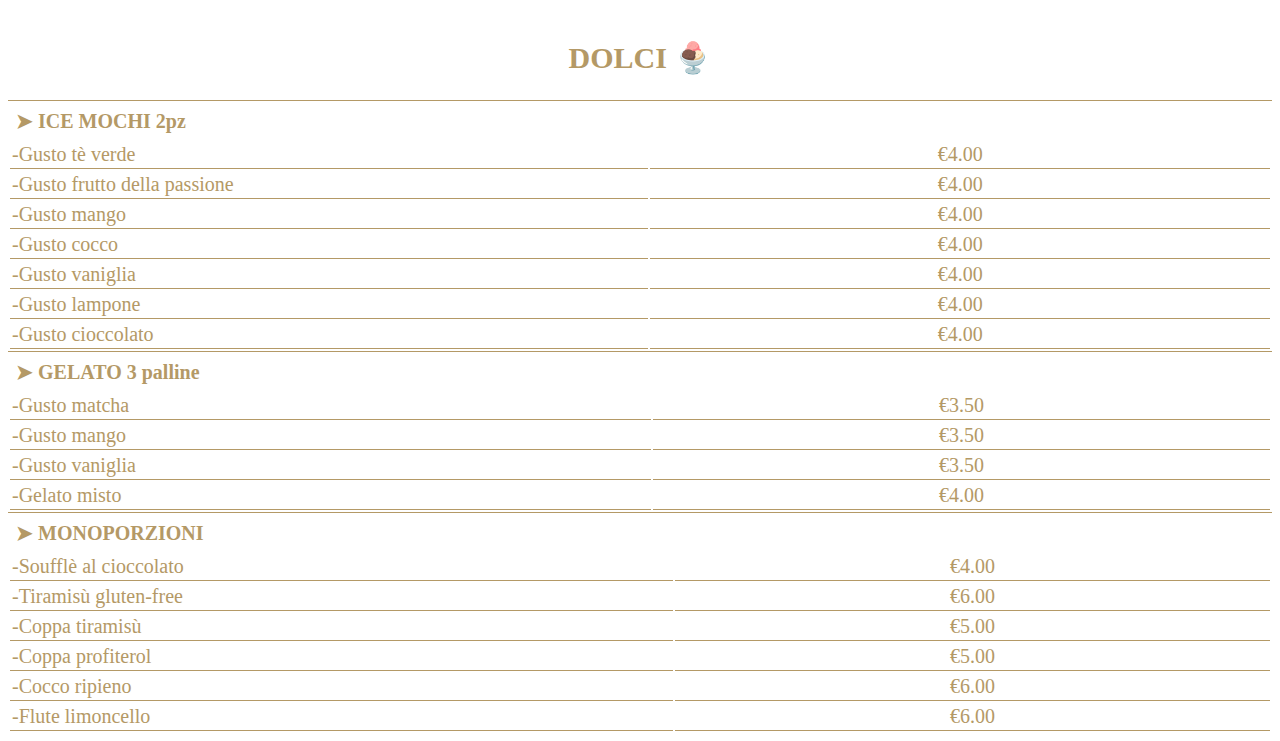
<file: dolcibevandec.html>
<!DOCTYPE HTML>
    <html>
        <head>
            <link rel="stylesheet" href="styles.css">
            <meta charset="UTF-8">
            <meta http-equiv="X-UA-Compatible" content="IE=edge">
            <meta name="viewport" content="width=device-width, initial-scale=1.0,maximum-scale=1">

            <title> DARUMA SUSHI</title>
        </head>

        <body>
            <a href="index.html"><button type="button"> Home </button></a>
            <a href="sushic.html"><button type="button"> Sushi </button></a>
            <a href="tempurac.html"><button type="button"> Tempura e Teppanyaki </button></a>
            <a href="cinesec.html"><button type="button"> Cucina Cinese </button></a>
            <a href="dolcibevandec.html"><button type="button" class="current"> Dolci e Bevande </button></a>

            <br><h2> BEVANDE 🍶 </h2>
            <table> <!-- Bibite -->
                <tr> 
                    <th> ➤  BIBITE </th>
                    <th> Prezzo </th>
                </tr>
                <tr>
                    <td> -Acqua Naturale 750ml </td>
                    <td> €2.50 </td>
                </tr>
                <tr>
                    <td> -Acqua Frizzante 750ml </td>
                    <td> €2.50 </td>
                </tr>
                <tr>
                    <td> -Coca-Cola 330ml </td>
                    <td> €2.50 </td>
                </tr>
                <tr>
                    <td> -Coca-Cola Zero 330ml </td>
                    <td> €2.50 </td>
                </tr>
                <tr>
                    <td> -Fanta 330ml </td>
                    <td> €2.50 </td>
                </tr>
                <tr>
                    <td> -Sprite 330ml </td>
                    <td> €2.50 </td>
                </tr>
                <tr>
                    <td> -Estathé Limone 330ml </td>
                    <td> €2.50 </td>
                </tr>
                <tr>
                    <td> -Estathé Pesca 330ml </td>
                    <td> €2.50 </td>
                </tr>
                <tr>
                    <td> -The verde caldo in teiera </td>
                    <td> €3.00 </td>
                </tr>
            </table>

            <table> <!-- Birre -->
                <tr> 
                    <th> ➤  BIRRE </th>
                    <th></th>
                </tr>
                <tr>
                    <td> -Asahi 500ml </td>
                    <td> €5.00 </td>
                </tr>
                <tr>
                    <td> -Sapporo 500ml </td>
                    <td> €5.00 </td>
                </tr>
                <tr>
                    <td> -Kirin 330ml </td>
                    <td> €3.50 </td>
                </tr>
                <tr>
                    <td> -Birra Cinese 600ml </td>
                    <td> €5.00 </td>
                </tr>
                <tr>
                    <td> -Heineken 66cl </td>
                    <td> €5.00 </td>
                </tr>
                <tr>
                    <td> -Moretti 66cl </td>
                    <td> €5.00 </td>
                </tr>
            </table>

            <table> <!-- Vini Bianchi -->
                <tr> 
                    <th> ➤  VINI BIANCHI </th>
                    <th></th>
                </tr>
                <tr>
                    <td> -Bianco al calice </td>
                    <td> €4.50 </td>
                </tr>
                <tr>
                    <td> -Rustico di Cantina Arione </td>
                    <td> €9.00 </td>
                </tr>
                <tr>
                    <td> -Ansonica Maremma Toscana </td>
                    <td> €12.00 </td>
                </tr>
                <tr>
                    <td> -Vermentino Cala de' Poeti </td>
                    <td> €13.00 </td>
                </tr>
                <tr>
                    <td> -Le Lame Vermentino Bolgheri </td>
                    <td> €14.00 </td>
                </tr>
                <tr>
                    <td> -Chardonnay DOC Gries </td>
                    <td> €15.00 </td>
                </tr>
                <tr>
                    <td> -Pinot Grigio Gries </td>
                    <td> €15.00 </td>
                </tr>
                <tr>
                    <td> -Ribolla Gialla DOC Scolaris </td>
                    <td> €16.00 </td>
                </tr>
                <tr>
                    <td> -Sauvignon Gries </td>
                    <td> €17.00 </td>
                </tr>
            </table>

            <table> <!-- Vini Rossi -->
                <tr> 
                    <th> ➤  VINI ROSSI </th>
                    <th></th>
                </tr>
                <tr>
                    <td> -Rosso al calice </td>
                    <td> €4.50 </td>
                </tr>
                <tr>
                    <td> -Morellino di Scansano Cala de' Poeti </td>
                    <td> €13.00 </td>
                </tr>
                <tr>
                    <td> -Tegoleto Bolgheri </td>
                    <td> €15.00 </td>
                </tr>
                <tr>
                    <td> -Pinot Nero Gries </td>
                    <td> €17.00 </td>
                </tr>
            </table>

            <table> <!-- Bollicine -->
                <tr> 
                    <th> ➤  BOLLICINE </th>
                    <th></th>
                </tr>
                <tr>
                    <td> -Spumante al calice </td>
                    <td> €4.50 </td>
                </tr>
                <tr>
                    <td> -Millesimato Kurner </td>
                    <td> €9.00 </td>
                </tr>
                <tr>
                    <td> -Krevis Prosecco </td>
                    <td> €13.00 </td>
                </tr>
            </table>

            <table> <!-- Rosè -->
                <tr> 
                    <th> ➤  ROSE' </th>
                    <th></th>
                </tr>
                <tr>
                    <td> -Fresco Baldi Alie IGT </td>
                    <td> €20.00 </td>
                </tr>
            </table>

            <table> <!-- Liquori -->
                <tr> 
                    <th> ➤  LIQUORI </th>
                    <th></th>
                </tr>
                <tr>
                    <td> -Caffè </td>
                    <td> €1.00 </td>
                </tr>
                <tr>
                    <td> -Limoncello </td>
                    <td> €2.50 </td>
                </tr>
                <tr>
                    <td> -Campari/Aperol </td>
                    <td> €2.50 </td>
                </tr>
                <tr>
                    <td> -Liquore/Amaro/Whiskey </td>
                    <td> €3.00 </td>
                </tr>
                <tr>
                    <td> -Grappa di Riso/Rose/Bamboo </td>
                    <td> €3.00 </td>
                </tr>
                <tr>
                    <td> -Sakè </td>
                    <td> €4.00 </td>
                </tr>
            </table>

            <br><h2> DOLCI 🍨  </h2>
            <table> <!-- Ice Mochi -->
                <tr> 
                    <th> ➤  ICE MOCHI 2pz </th>
                    <th></th>
                </tr>
                <tr>
                    <td> -Gusto tè verde </td>
                    <td> €4.00 </td>
                </tr>
                <tr>
                    <td> -Gusto frutto della passione </td>
                    <td> €4.00 </td>
                </tr>
                <tr>
                    <td> -Gusto mango </td>
                    <td> €4.00 </td>
                </tr>
                <tr>
                    <td> -Gusto cocco </td>
                    <td> €4.00 </td>
                </tr>
                <tr>
                    <td> -Gusto vaniglia </td>
                    <td> €4.00 </td>
                </tr>
                <tr>
                    <td> -Gusto lampone </td>
                    <td> €4.00 </td>
                </tr>
                <tr>
                    <td> -Gusto cioccolato </td>
                    <td> €4.00 </td>
                </tr>
            </table>

            <table> <!-- Gelato -->
                <tr> 
                    <th> ➤  GELATO 3 palline </th>
                    <th></th>
                </tr>
                <tr>
                    <td> -Gusto matcha </td>
                    <td> €3.50 </td>
                </tr>
                <tr>
                    <td> -Gusto mango </td>
                    <td> €3.50 </td>
                </tr>
                <tr>
                    <td> -Gusto vaniglia </td>
                    <td> €3.50 </td>
                </tr>
                <tr>
                    <td> -Gelato misto </td>
                    <td> €4.00 </td>
                </tr>
            </table>

            <table> <!-- Mono -->
                <tr> 
                    <th> ➤  MONOPORZIONI </th>
                    <th></th>
                </tr>
                <tr>
                    <td> -Soufflè al cioccolato </td>
                    <td> €4.00 </td>
                </tr>
                <tr>
                    <td> -Tiramisù gluten-free </td>
                    <td> €6.00 </td>
                </tr>
                <tr>
                    <td> -Coppa tiramisù </td>
                    <td> €5.00 </td>
                </tr>
                <tr>
                    <td> -Coppa profiterol </td>
                    <td> €5.00 </td>
                </tr>
                <tr>
                    <td> -Cocco ripieno </td>
                    <td> €6.00 </td>
                </tr>
                <tr>
                    <td> -Flute limoncello </td>
                    <td> €6.00 </td>
                </tr>
            </table>
        </body>
</file>
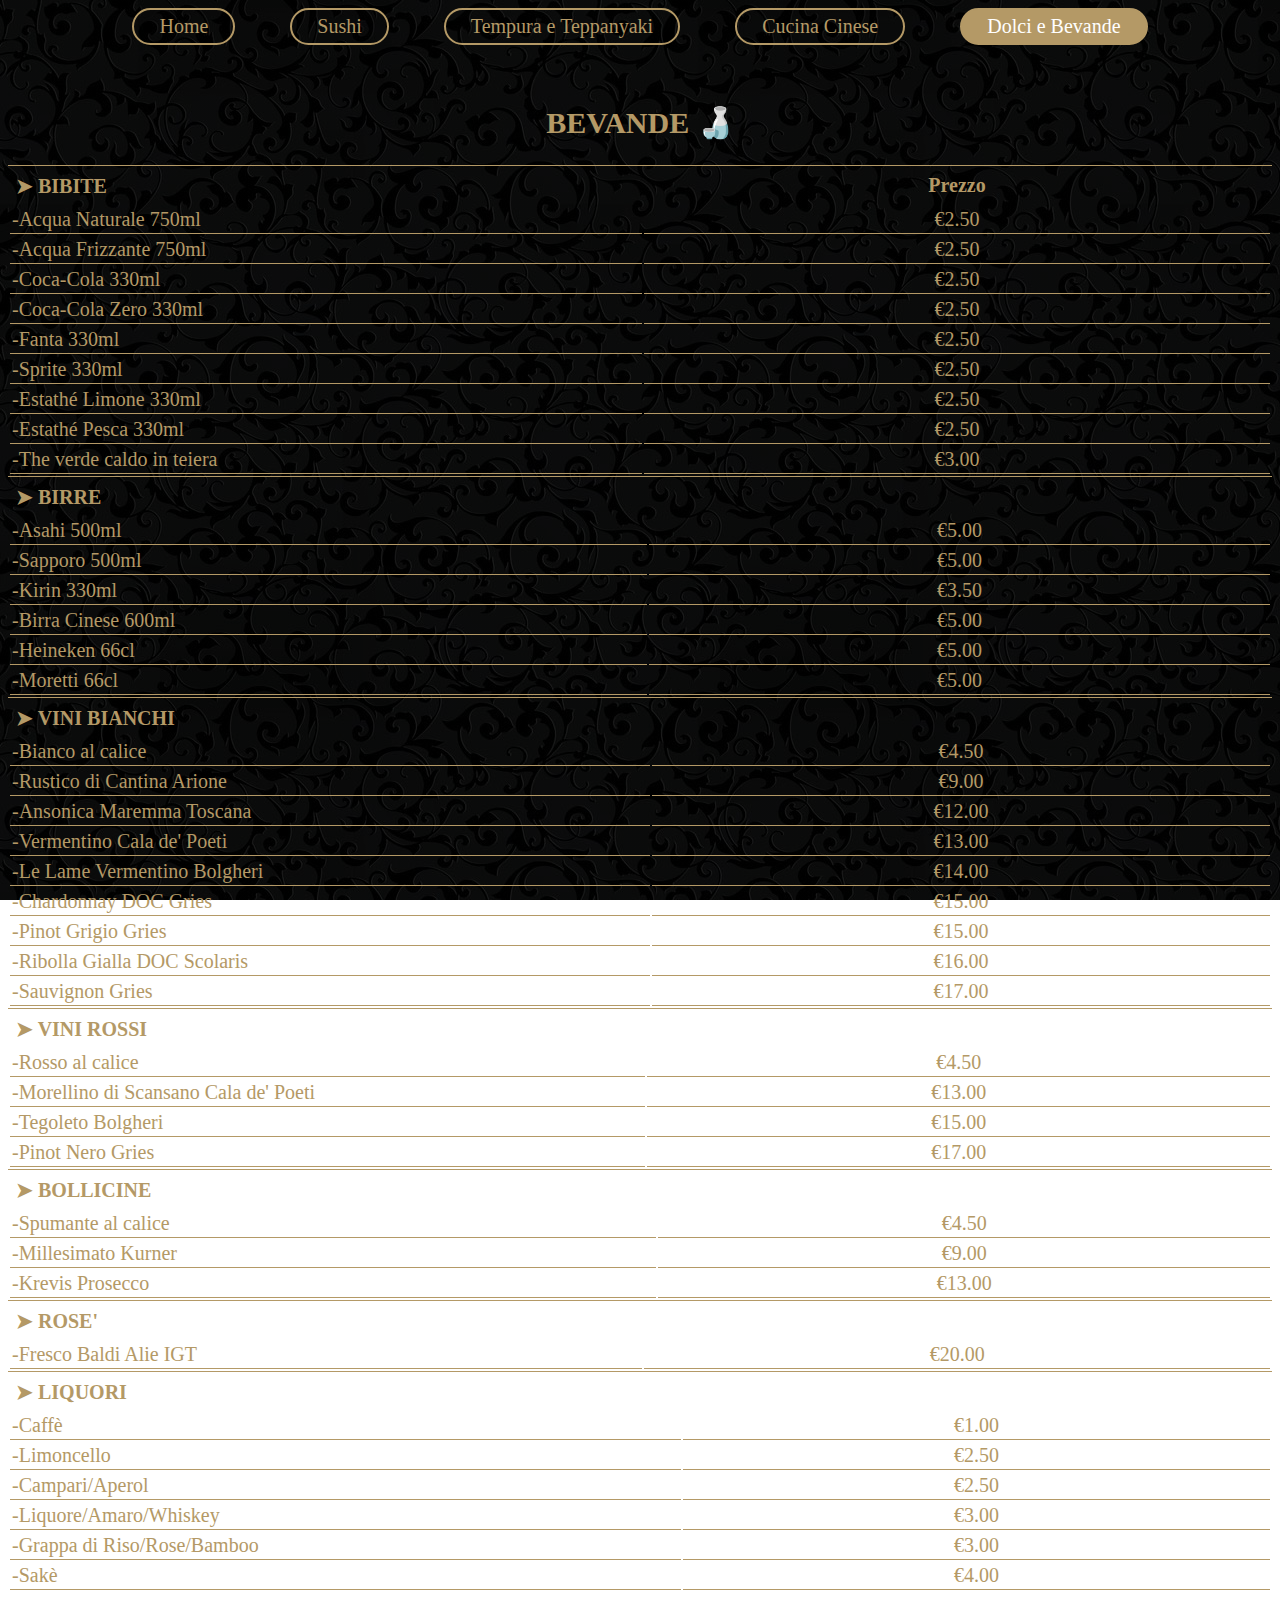
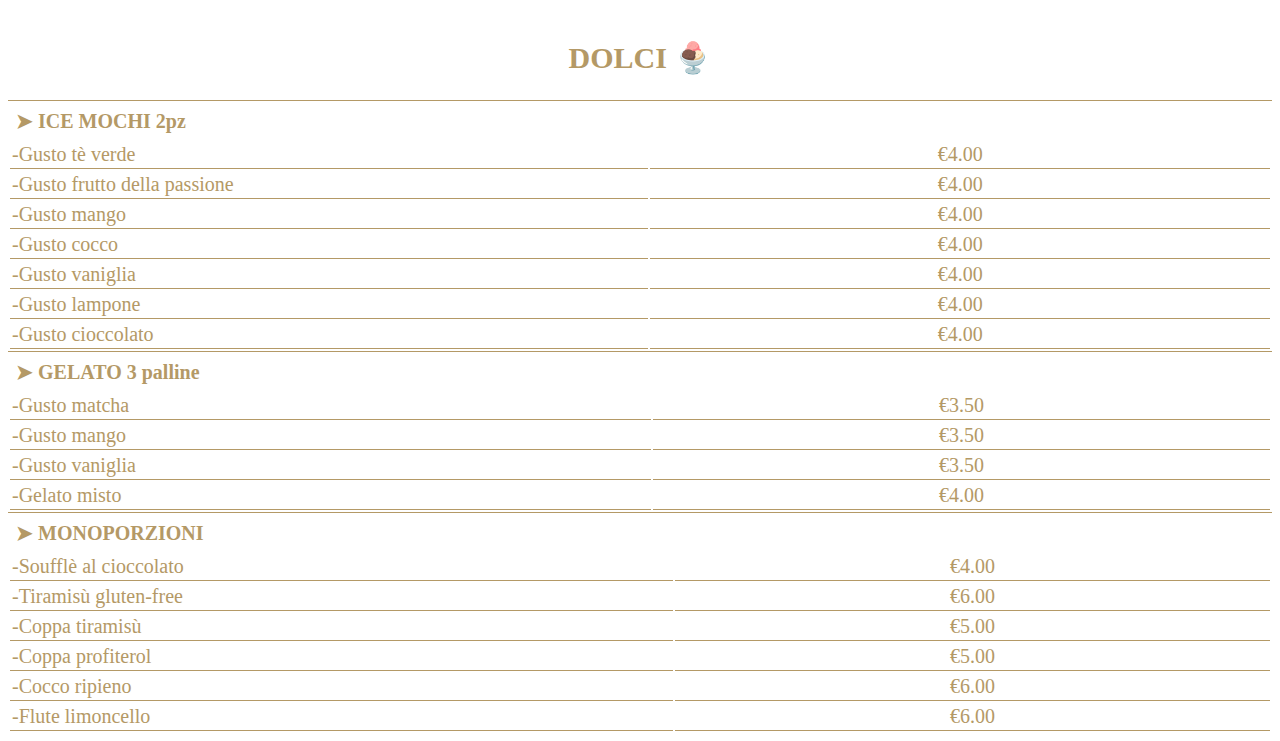
<file: dolcibevandep.html>
<!DOCTYPE HTML>
    <html>
        <head>
            <link rel="stylesheet" href="styles.css">
            <meta charset="UTF-8">
            <meta http-equiv="X-UA-Compatible" content="IE=edge">
            <meta name="viewport" content="width=device-width, initial-scale=1.0,maximum-scale=1">

            <title> DARUMA SUSHI</title>
        </head>

        <body>
            <a href="index.html"><button type="button"> Home </button></a>
            <a href="suship.html"><button type="button"> Sushi </button></a>
            <a href="tempurap.html"><button type="button"> Tempura e Teppanyaki </button></a>
            <a href="cinesep.html"><button type="button"> Cucina Cinese </button></a>
            <a href="dolcibevandep.html"><button type="button" class="current"> Dolci e Bevande </button></a>

            <br><h2> BEVANDE 🍶 </h2>
            <table> <!-- Bibite -->
                <tr> 
                    <th> ➤  BIBITE </th>
                    <th> Prezzo </th>
                </tr>
                <tr>
                    <td> -Acqua Naturale 750ml </td>
                    <td> €2.50 </td>
                </tr>
                <tr>
                    <td> -Acqua Frizzante 750ml </td>
                    <td> €2.50 </td>
                </tr>
                <tr>
                    <td> -Coca-Cola 330ml </td>
                    <td> €2.50 </td>
                </tr>
                <tr>
                    <td> -Coca-Cola Zero 330ml </td>
                    <td> €2.50 </td>
                </tr>
                <tr>
                    <td> -Fanta 330ml </td>
                    <td> €2.50 </td>
                </tr>
                <tr>
                    <td> -Sprite 330ml </td>
                    <td> €2.50 </td>
                </tr>
                <tr>
                    <td> -Estathé Limone 330ml </td>
                    <td> €2.50 </td>
                </tr>
                <tr>
                    <td> -Estathé Pesca 330ml </td>
                    <td> €2.50 </td>
                </tr>
                <tr>
                    <td> -The verde caldo in teiera </td>
                    <td> €3.00 </td>
                </tr>
            </table>

            <table> <!-- Birre -->
                <tr> 
                    <th> ➤  BIRRE </th>
                    <th></th>
                </tr>
                <tr>
                    <td> -Asahi 500ml </td>
                    <td> €5.00 </td>
                </tr>
                <tr>
                    <td> -Sapporo 500ml </td>
                    <td> €5.00 </td>
                </tr>
                <tr>
                    <td> -Kirin 330ml </td>
                    <td> €3.50 </td>
                </tr>
                <tr>
                    <td> -Birra Cinese 600ml </td>
                    <td> €5.00 </td>
                </tr>
                <tr>
                    <td> -Heineken 66cl </td>
                    <td> €5.00 </td>
                </tr>
                <tr>
                    <td> -Moretti 66cl </td>
                    <td> €5.00 </td>
                </tr>
            </table>

            <table> <!-- Vini Bianchi -->
                <tr> 
                    <th> ➤  VINI BIANCHI </th>
                    <th></th>
                </tr>
                <tr>
                    <td> -Bianco al calice </td>
                    <td> €4.50 </td>
                </tr>
                <tr>
                    <td> -Rustico di Cantina Arione </td>
                    <td> €9.00 </td>
                </tr>
                <tr>
                    <td> -Ansonica Maremma Toscana </td>
                    <td> €12.00 </td>
                </tr>
                <tr>
                    <td> -Vermentino Cala de' Poeti </td>
                    <td> €13.00 </td>
                </tr>
                <tr>
                    <td> -Le Lame Vermentino Bolgheri </td>
                    <td> €14.00 </td>
                </tr>
                <tr>
                    <td> -Chardonnay DOC Gries </td>
                    <td> €15.00 </td>
                </tr>
                <tr>
                    <td> -Pinot Grigio Gries </td>
                    <td> €15.00 </td>
                </tr>
                <tr>
                    <td> -Ribolla Gialla DOC Scolaris </td>
                    <td> €16.00 </td>
                </tr>
                <tr>
                    <td> -Sauvignon Gries </td>
                    <td> €17.00 </td>
                </tr>
            </table>

            <table> <!-- Vini Rossi -->
                <tr> 
                    <th> ➤  VINI ROSSI </th>
                    <th></th>
                </tr>
                <tr>
                    <td> -Rosso al calice </td>
                    <td> €4.50 </td>
                </tr>
                <tr>
                    <td> -Morellino di Scansano Cala de' Poeti </td>
                    <td> €13.00 </td>
                </tr>
                <tr>
                    <td> -Tegoleto Bolgheri </td>
                    <td> €15.00 </td>
                </tr>
                <tr>
                    <td> -Pinot Nero Gries </td>
                    <td> €17.00 </td>
                </tr>
            </table>

            <table> <!-- Bollicine -->
                <tr> 
                    <th> ➤  BOLLICINE </th>
                    <th></th>
                </tr>
                <tr>
                    <td> -Spumante al calice </td>
                    <td> €4.50 </td>
                </tr>
                <tr>
                    <td> -Millesimato Kurner </td>
                    <td> €9.00 </td>
                </tr>
                <tr>
                    <td> -Krevis Prosecco </td>
                    <td> €13.00 </td>
                </tr>
            </table>

            <table> <!-- Rosè -->
                <tr> 
                    <th> ➤  ROSE' </th>
                    <th></th>
                </tr>
                <tr>
                    <td> -Fresco Baldi Alie IGT </td>
                    <td> €20.00 </td>
                </tr>
            </table>

            <table> <!-- Liquori -->
                <tr> 
                    <th> ➤  LIQUORI </th>
                    <th></th>
                </tr>
                <tr>
                    <td> -Caffè </td>
                    <td> €1.00 </td>
                </tr>
                <tr>
                    <td> -Limoncello </td>
                    <td> €2.50 </td>
                </tr>
                <tr>
                    <td> -Campari/Aperol </td>
                    <td> €2.50 </td>
                </tr>
                <tr>
                    <td> -Liquore/Amaro/Whiskey </td>
                    <td> €3.00 </td>
                </tr>
                <tr>
                    <td> -Grappa di Riso/Rose/Bamboo </td>
                    <td> €3.00 </td>
                </tr>
                <tr>
                    <td> -Sakè </td>
                    <td> €4.00 </td>
                </tr>
            </table>

            <br><h2> DOLCI 🍨  </h2>
            <table> <!-- Ice Mochi -->
                <tr> 
                    <th> ➤  ICE MOCHI 2pz </th>
                    <th></th>
                </tr>
                <tr>
                    <td> -Gusto tè verde </td>
                    <td> €4.00 </td>
                </tr>
                <tr>
                    <td> -Gusto frutto della passione </td>
                    <td> €4.00 </td>
                </tr>
                <tr>
                    <td> -Gusto mango </td>
                    <td> €4.00 </td>
                </tr>
                <tr>
                    <td> -Gusto cocco </td>
                    <td> €4.00 </td>
                </tr>
                <tr>
                    <td> -Gusto vaniglia </td>
                    <td> €4.00 </td>
                </tr>
                <tr>
                    <td> -Gusto lampone </td>
                    <td> €4.00 </td>
                </tr>
                <tr>
                    <td> -Gusto cioccolato </td>
                    <td> €4.00 </td>
                </tr>
            </table>

            <table> <!-- Gelato -->
                <tr> 
                    <th> ➤  GELATO 3 palline </th>
                    <th></th>
                </tr>
                <tr>
                    <td> -Gusto matcha </td>
                    <td> €3.50 </td>
                </tr>
                <tr>
                    <td> -Gusto mango </td>
                    <td> €3.50 </td>
                </tr>
                <tr>
                    <td> -Gusto vaniglia </td>
                    <td> €3.50 </td>
                </tr>
                <tr>
                    <td> -Gelato misto </td>
                    <td> €4.00 </td>
                </tr>
            </table>

            <table> <!-- Mono -->
                <tr> 
                    <th> ➤  MONOPORZIONI </th>
                    <th></th>
                </tr>
                <tr>
                    <td> -Soufflè al cioccolato </td>
                    <td> €4.00 </td>
                </tr>
                <tr>
                    <td> -Tiramisù gluten-free </td>
                    <td> €6.00 </td>
                </tr>
                <tr>
                    <td> -Coppa tiramisù </td>
                    <td> €5.00 </td>
                </tr>
                <tr>
                    <td> -Coppa profiterol </td>
                    <td> €5.00 </td>
                </tr>
                <tr>
                    <td> -Cocco ripieno </td>
                    <td> €6.00 </td>
                </tr>
                <tr>
                    <td> -Flute limoncello </td>
                    <td> €6.00 </td>
                </tr>
            </table>
        </body>
</file>
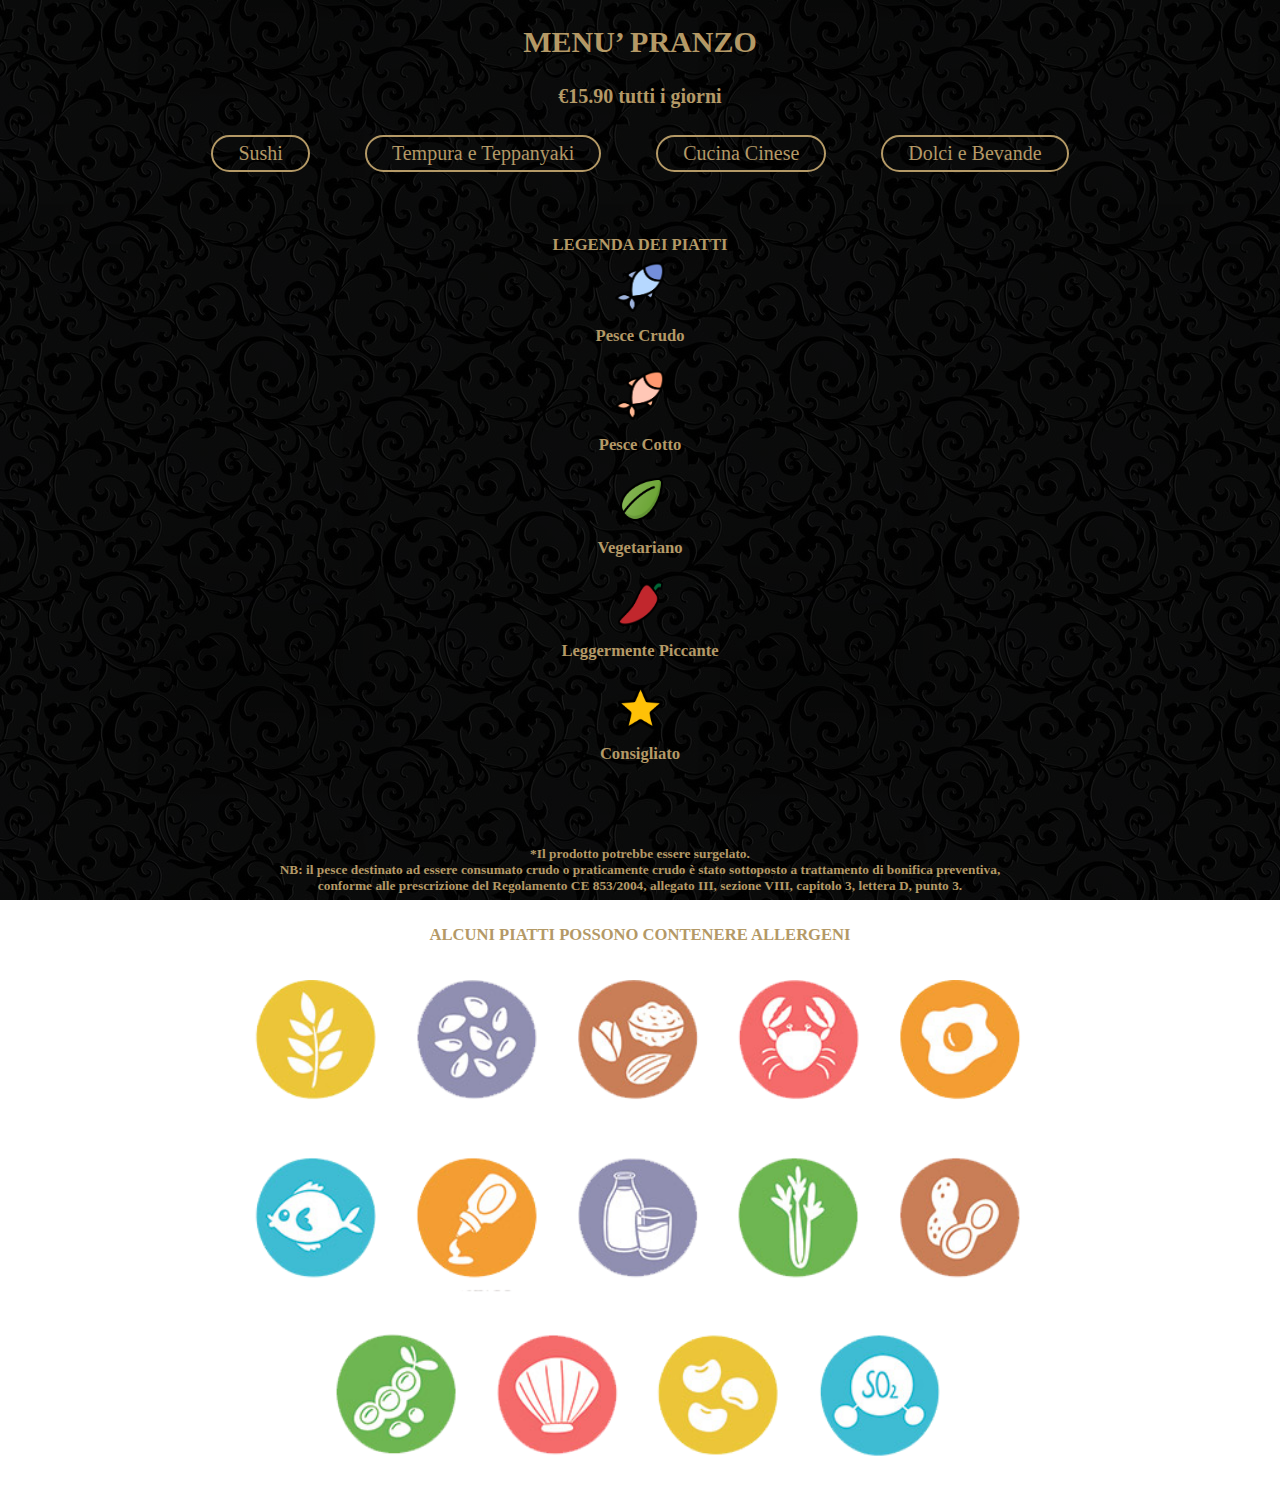
<file: pranzo.html>
<!DOCTYPE HTML>
    <html>
        <head>
            <link rel="stylesheet" href="styles.css">
            <meta charset="UTF-8">
            <meta http-equiv="X-UA-Compatible" content="IE=edge">
            <meta name="viewport" content="width=device-width, initial-scale=1.0,maximum-scale=1">

            <title> DARUMA SUSHI</title>

            <h2> MENU’ PRANZO </h2>
            <h4> €15.90 tutti i giorni </h4>
        </head>

        <body>
            <a href="suship.html"><button type="button"> Sushi </button></a>
            <a href="tempurap.html"><button type="button"> Tempura e Teppanyaki </button></a>
            <a href="cinesep.html"><button type="button"> Cucina Cinese </button></a>
            <a href="dolcibevandep.html"><button type="button"> Dolci e Bevande </button></a>

            <br>
            
            <h5 style="text-align: center;"> LEGENDA DEI PIATTI <br>
                    <img src="fishb.png" style="width: 50px; height: 50px;"><p> Pesce Crudo </p>
                    <img src="fisho.png" style="width: 50px; height: 50px;"><p> Pesce Cotto </p>
                    <img src="leaf.png" style="width: 45px; height: 45px;"><p> Vegetariano </p>
                    <img src="pep.png" style="width: 45px; height: 45px;"><p> Leggermente Piccante </p>
                    <img src="star.png" style="width: 45px; height: 45px;"><p> Consigliato </p>
            </h5>

            <br>

            <h6> *Il prodotto potrebbe essere surgelato. <br>
                NB: il pesce destinato ad essere consumato crudo o praticamente crudo è stato sottoposto a trattamento di bonifica preventiva, <br>
                conforme alle prescrizione del Regolamento CE 853/2004, allegato III, sezione VIII, capitolo 3, lettera D, punto 3.</h6>

            <h5> ALCUNI PIATTI POSSONO CONTENERE ALLERGENI </h5>

            <img src="allergeni.png" style="width: 75%; height: 75%;">
        </body> 
    </html>
</file>
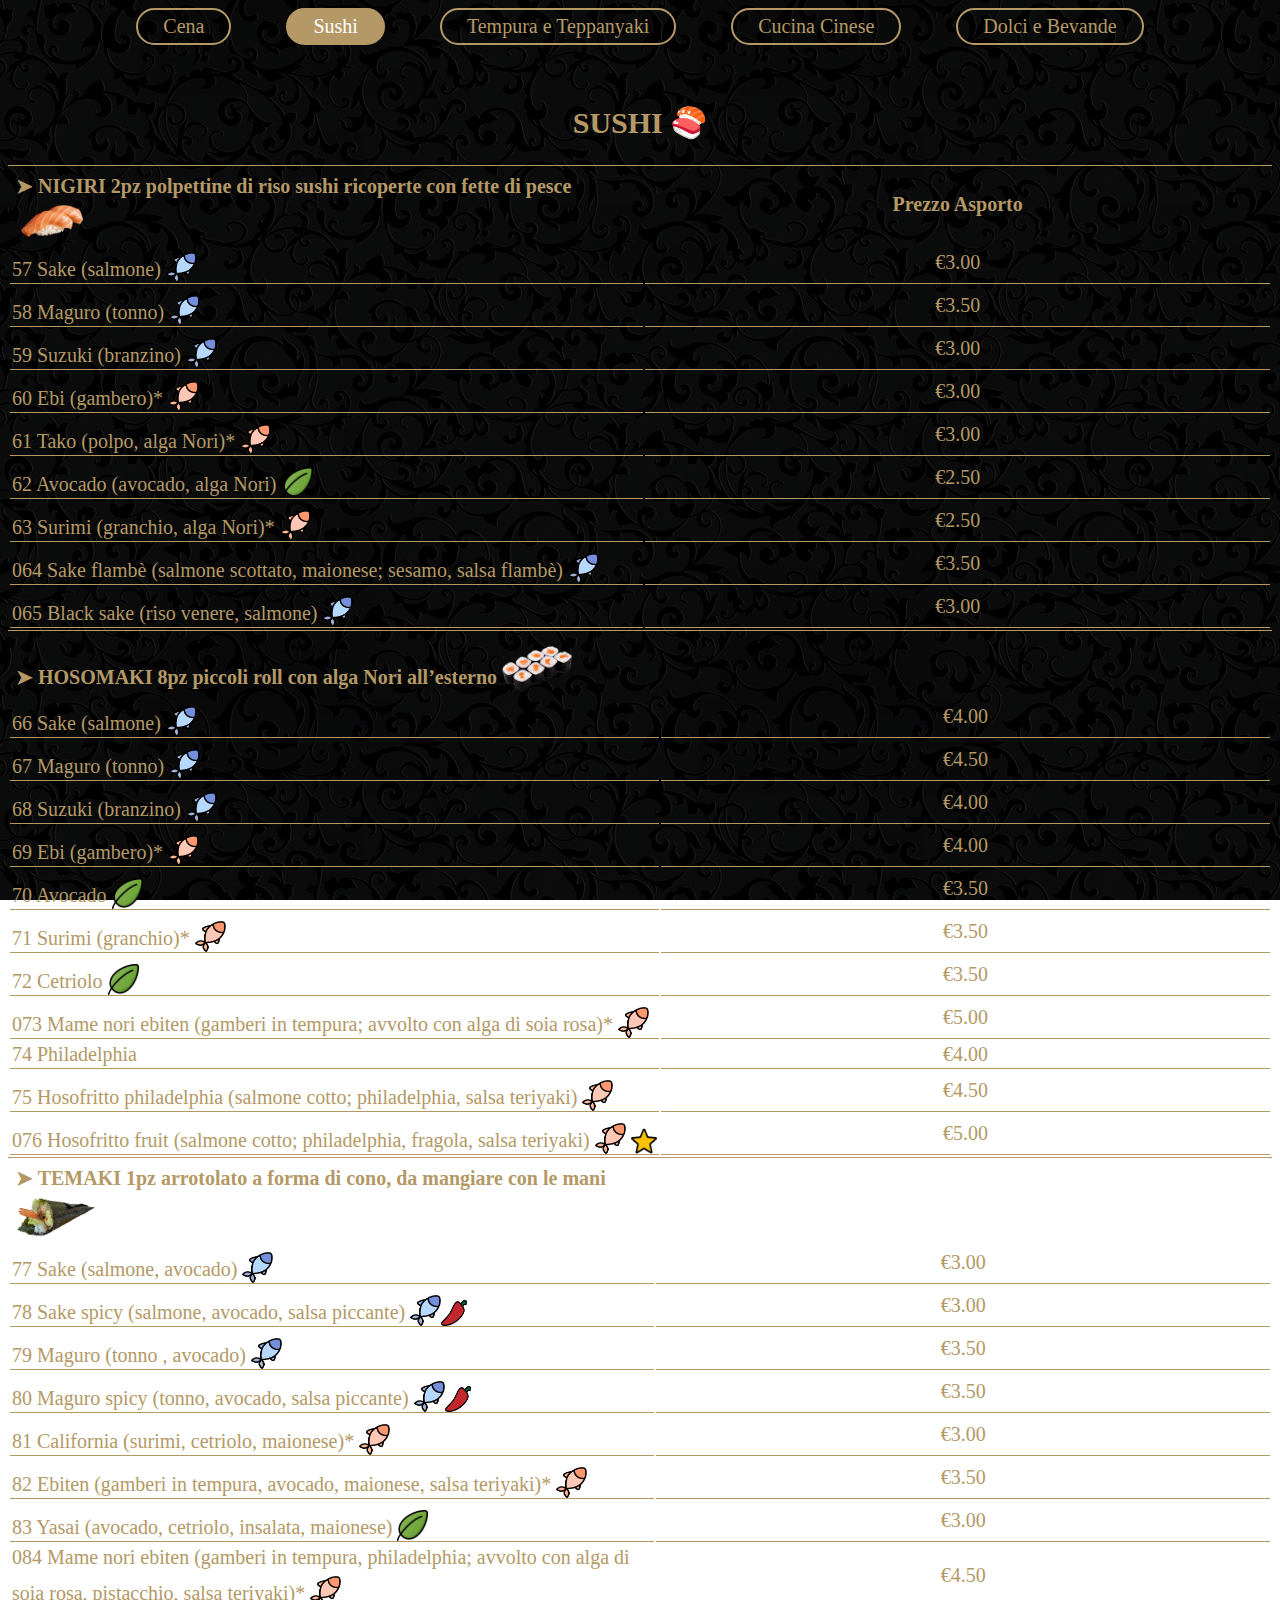
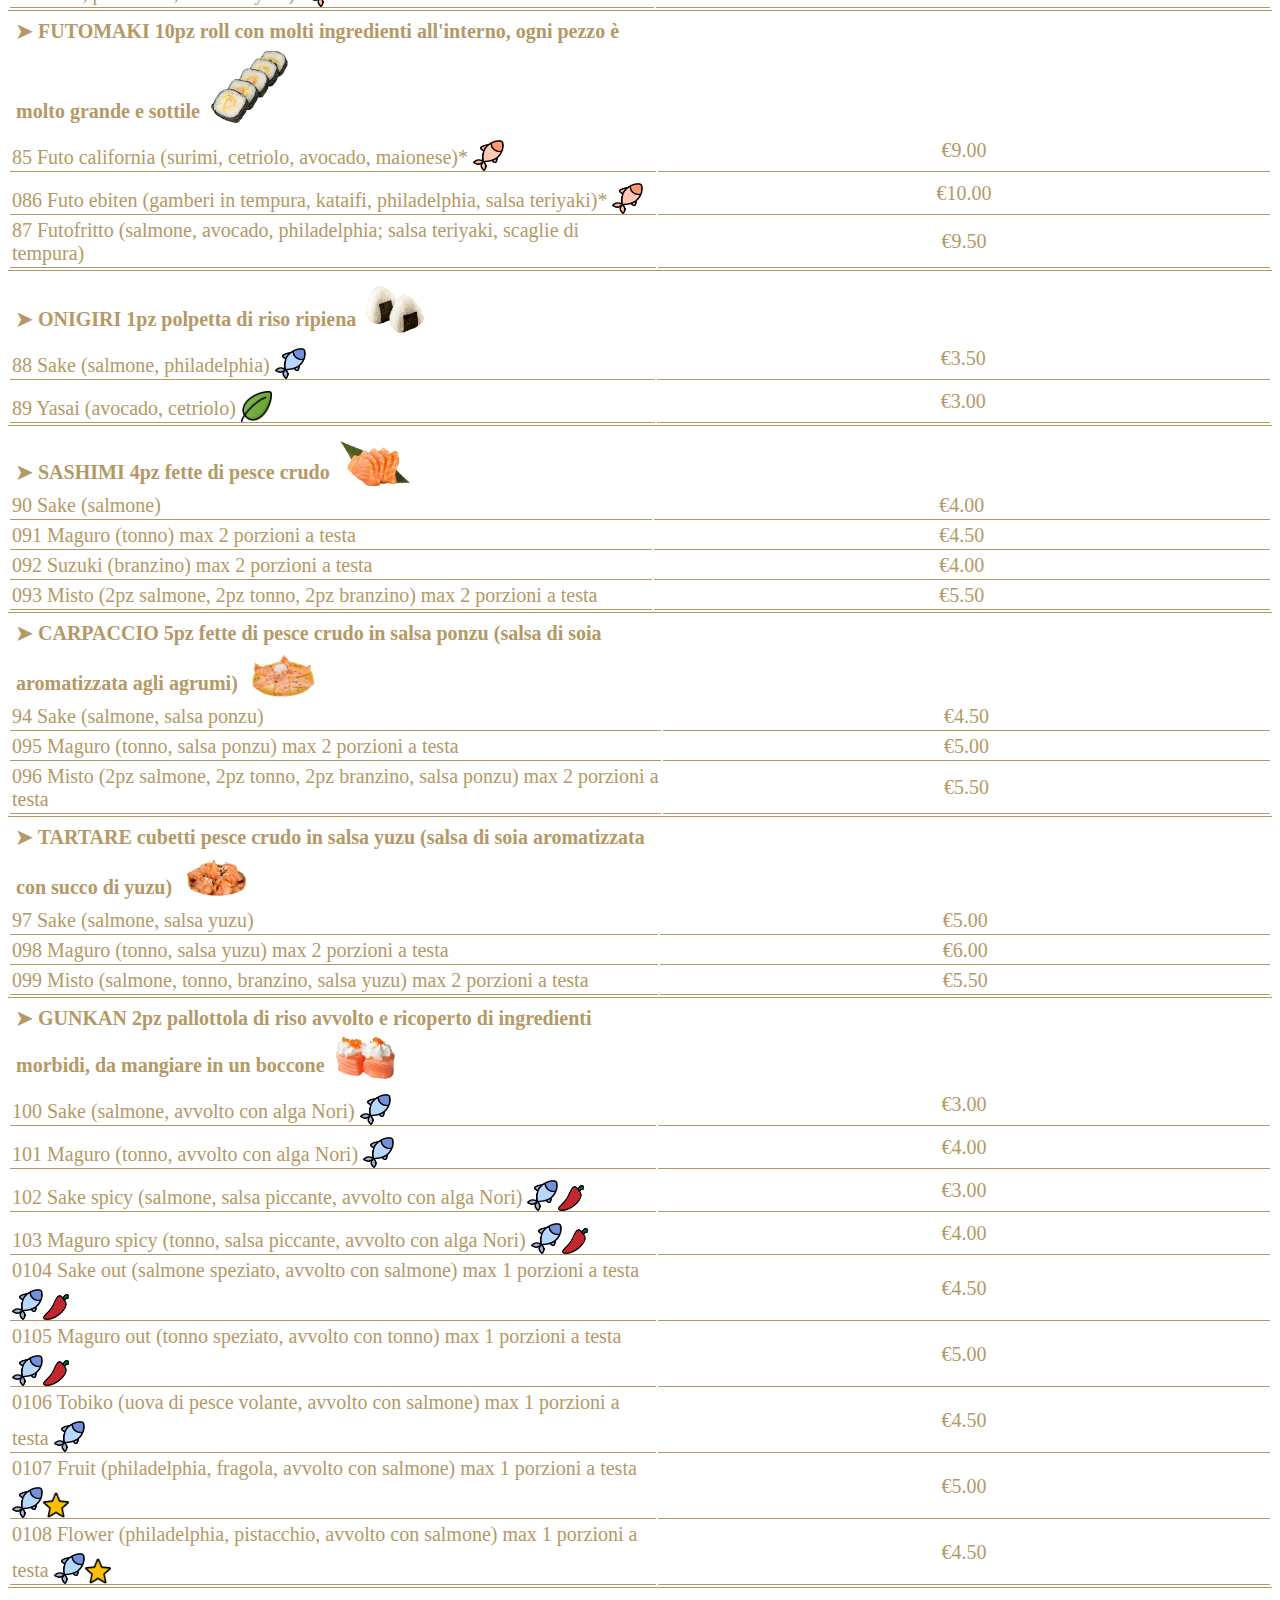
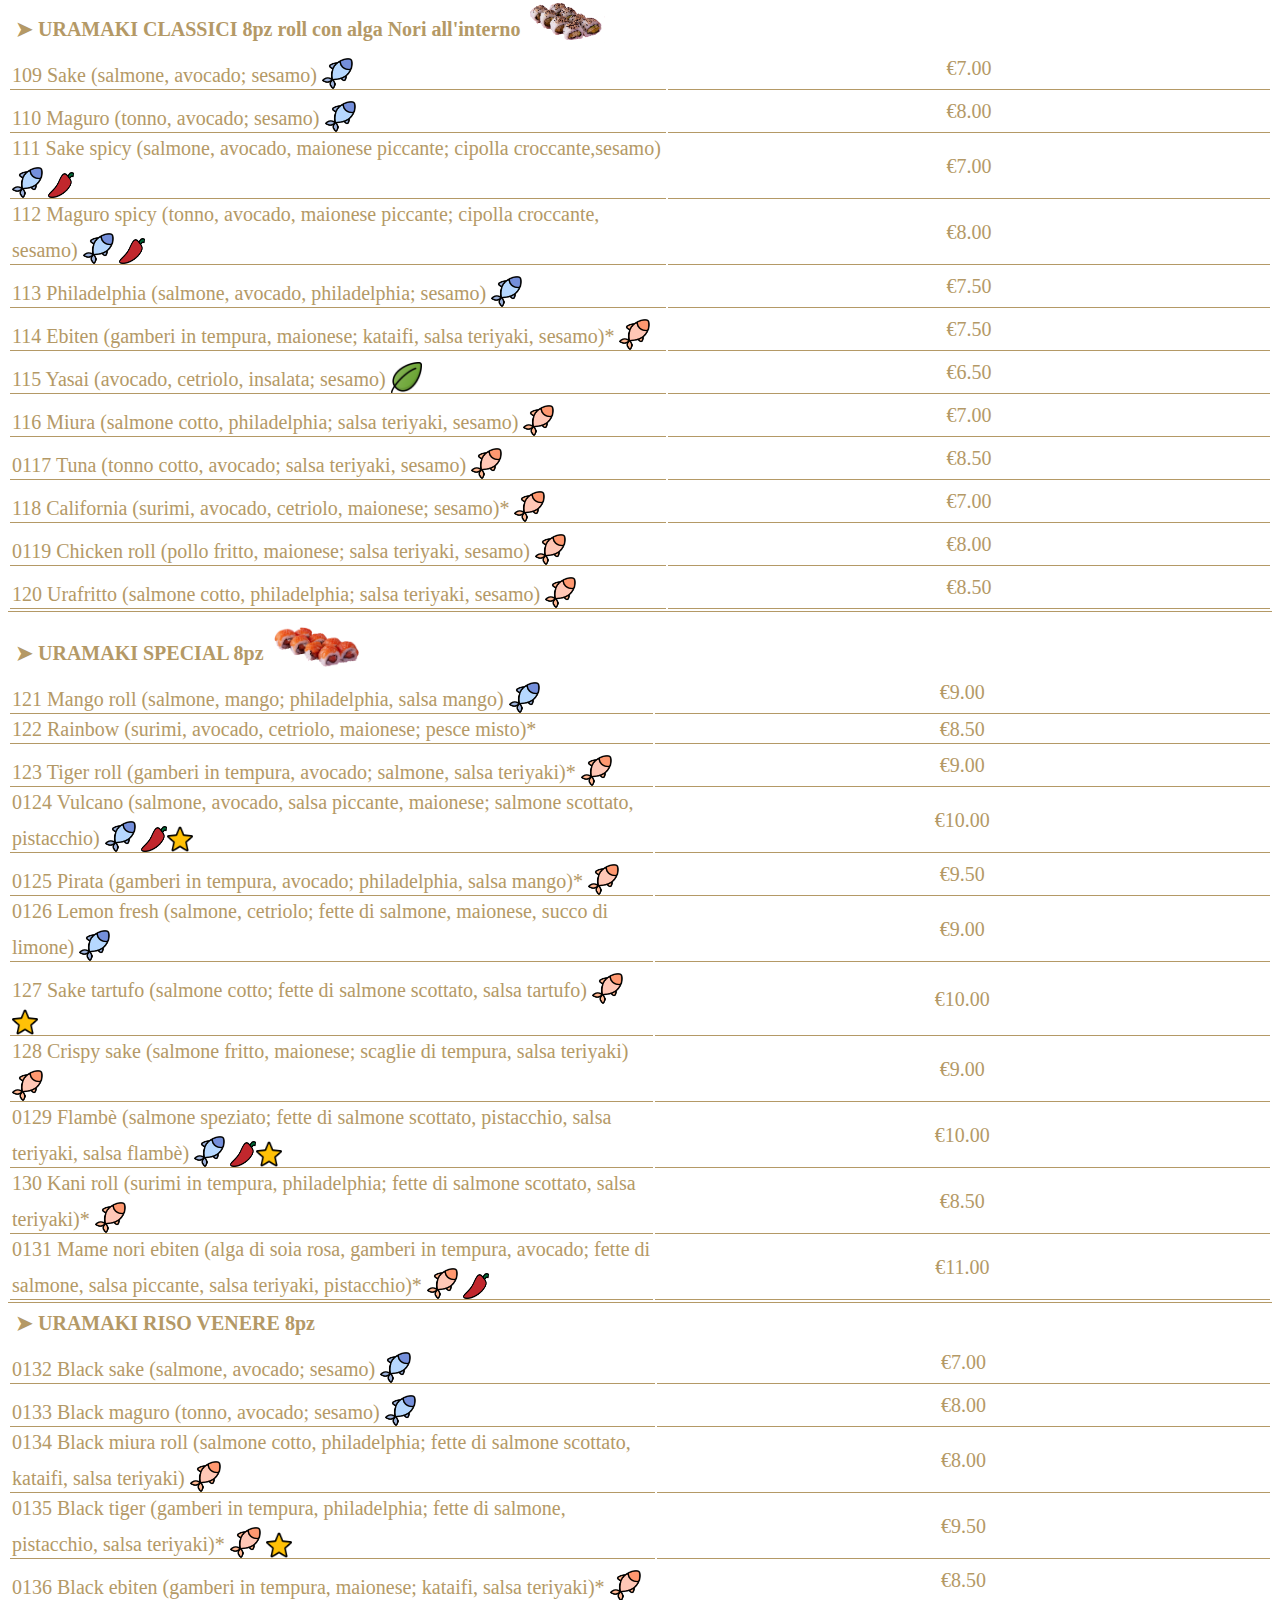
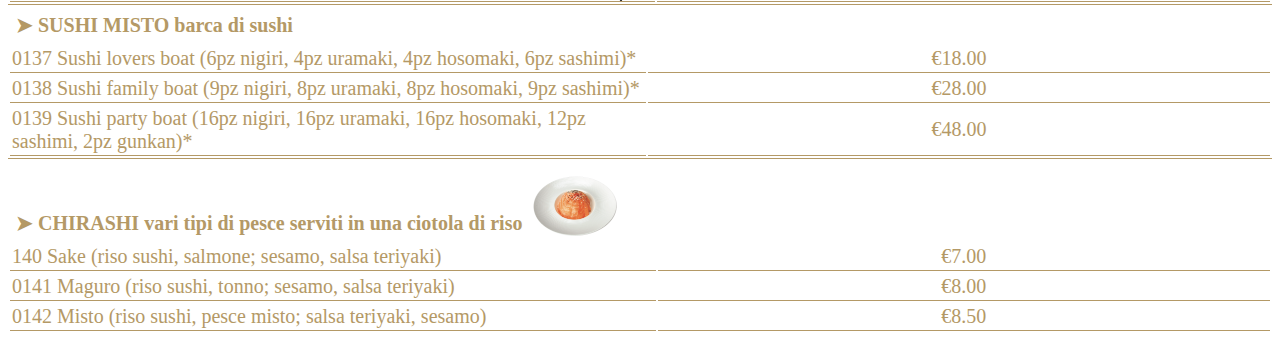
<file: sushic.html>
<!DOCTYPE HTML>
    <html>
        <head>
            <link rel="stylesheet" href="styles.css">
            <meta charset="UTF-8">
            <meta http-equiv="X-UA-Compatible" content="IE=edge">
            <meta name="viewport" content="width=device-width, initial-scale=1.0,maximum-scale=1">

            <title> DARUMA SUSHI</title>
        </head>

        <body>
            <a href="cena.html"><button type="button"> Cena </button></a>
            <a href="sushic.html"><button type="button" class="current"> Sushi </button></a>
            <a href="tempurac.html"><button type="button"> Tempura e Teppanyaki </button></a>
            <a href="cinesec.html"><button type="button"> Cucina Cinese </button></a>
            <a href="dolcibevandec.html"><button type="button"> Dolci e Bevande </button></a>

            <br><h2> SUSHI 🍣 </h2>
            <table> <!-- Nigiri -->
                <tr> 
                    <th> ➤ NIGIRI 2pz polpettine di riso sushi ricoperte con fette di pesce <img src="nigiri.png" style="width: 62px; height: 32px; margin-left: 5px;"></th>
                    <th> Prezzo Asporto </th>
                </tr>
                <tr>
                    <td> 57 Sake (salmone) <img src="fishb.png" style="width: 31px; height: 31px;"></td>
                    <td> €3.00 </td>
                </tr>
                <tr>
                    <td> 58 Maguro (tonno) <img src="fishb.png" style="width: 31px; height: 31px;"></td>
                    <td> €3.50 </td>
                </tr>
                <tr>
                    <td> 59 Suzuki (branzino) <img src="fishb.png" style="width: 31px; height: 31px;"></td>
                    <td> €3.00 </td>
                </tr>
                <tr>
                    <td> 60 Ebi (gambero)* <img src="fisho.png" style="width: 31px; height: 31px;"></td>
                    <td> €3.00 </td>
                </tr>
                <tr>
                    <td> 61 Tako (polpo, alga Nori)* <img src="fisho.png" style="width: 31px; height: 31px;"></td>
                    <td> €3.00 </td>
                </tr>
                <tr>
                    <td> 62 Avocado (avocado, alga Nori) <img src="leaf.png" style="width: 31px; height: 31px;"></td>
                    <td> €2.50 </td>
                </tr>
                <tr>
                    <td> 63 Surimi (granchio, alga Nori)* <img src="fisho.png" style="width: 31px; height: 31px;"></td>
                    <td> €2.50 </td>
                </tr>
                <tr>
                    <td> 064 Sake flambè (salmone scottato, maionese; sesamo, salsa flambè) <img src="fishb.png" style="width: 31px; height: 31px;"></td>
                    <td> €3.50 </td>
                </tr>
                <tr> 
                    <td> 065 Black sake (riso venere, salmone) <img src="fishb.png" style="width: 31px; height: 31px;"></td>
                    <td> €3.00 </td>
                </tr>
            </table>

            <table> <!-- Hosomaki -->
                <tr>
                    <th> ➤  HOSOMAKI 8pz piccoli roll con alga Nori all’esterno <img src="hoso.png" style="width: 70px; height: 45px;"></th>
                    <th></th>
                </tr>
                <tr>
                    <td> 66 Sake (salmone) <img src="fishb.png" style="width: 31px; height: 31px;"></td>
                    <td> €4.00 </td>
                </tr>
                <tr>
                    <td> 67 Maguro (tonno) <img src="fishb.png" style="width: 31px; height: 31px;"></td>
                    <td> €4.50 </td>
                </tr> 
                <tr>
                    <td> 68 Suzuki (branzino) <img src="fishb.png" style="width: 31px; height: 31px;"></td>
                    <td> €4.00 </td>
                </tr>
                <tr>
                    <td> 69 Ebi (gambero)* <img src="fisho.png" style="width: 31px; height: 31px;"></td>
                    <td> €4.00 </td>
                </tr> 
                <tr>
                    <td> 70 Avocado <img src="leaf.png" style="width: 31px; height: 31px;"></td>
                    <td> €3.50 </td>
                </tr>
                <tr>
                    <td> 71 Surimi (granchio)* <img src="fisho.png" style="width: 31px; height: 31px;"></td>
                    <td> €3.50 </td>
                </tr>
                <tr>
                    <td> 72 Cetriolo <img src="leaf.png" style="width: 31px; height: 31px;"></td>
                    <td> €3.50 </td>
                </tr>
                <tr>
                    <td> 073 Mame nori ebiten (gamberi in tempura; avvolto con alga di soia rosa)* <img src="fisho.png" style="width: 31px; height: 31px;"></td>
                    <td> €5.00 </td>
                </tr>
                <tr>
                    <td> 74 Philadelphia </td>
                    <td> €4.00 </td>
                </tr>
                <tr>
                    <td> 75 Hosofritto philadelphia (salmone cotto; philadelphia, salsa teriyaki) <img src="fisho.png" style="width: 31px; height: 31px;"></td>
                    <td> €4.50 </td>
                </tr>
                <tr>
                    <td> 076 Hosofritto fruit (salmone cotto; philadelphia, fragola, salsa teriyaki) <img src="fisho.png" style="width: 31px; height: 31px;">
                        <img src="star.png" style="width: 26px; height: 26px;"></td>
                    <td> €5.00 </td> 
                </tr>
            </table>

            <table> <!-- Temaki -->
                <tr>
                    <th> ➤  TEMAKI 1pz arrotolato a forma di cono, da mangiare con le mani <img src="temaki.png" style="width: 80px; height: 40px;"></th>
                    <th></th>
                </tr>
                <tr>
                    <td> 77 Sake (salmone, avocado) <img src="fishb.png" style="width: 31px; height: 31px;"></td>
                    <td> €3.00 </td>
                </tr>
                <tr>
                    <td> 78 Sake spicy (salmone, avocado, salsa piccante) <img src="fishb.png" style="width: 31px; height: 31px;"><img src="pep.png" style="width: 26px; height: 26px;"></td>
                    <td> €3.00 </td>
                </tr>
                <tr>
                    <td> 79 Maguro (tonno , avocado) <img src="fishb.png" style="width: 31px; height: 31px;"></td>
                    <td> €3.50 </td>
                </tr>
                <tr>
                    <td> 80 Maguro spicy (tonno, avocado, salsa piccante) <img src="fishb.png" style="width: 31px; height: 31px;"><img src="pep.png" style="width: 26px; height: 26px;"></td>
                    <td> €3.50 </td>
                </tr>
                <tr>
                    <td> 81 California (surimi, cetriolo, maionese)* <img src="fisho.png" style="width: 31px; height: 31px;"></td>
                    <td> €3.00 </td>
                </tr>
                <tr>
                    <td> 82 Ebiten (gamberi in tempura, avocado, maionese, salsa teriyaki)* <img src="fisho.png" style="width: 31px; height: 31px;"></td>
                    <td> €3.50 </td>
                </tr>
                <tr>
                    <td> 83 Yasai (avocado, cetriolo, insalata, maionese) <img src="leaf.png" style="width: 31px; height: 31px;"></td>
                    <td> €3.00 </td>
                </tr>
                <tr>
                    <td> 084 Mame nori ebiten (gamberi in tempura, philadelphia; avvolto con alga di soia rosa, pistacchio, salsa teriyaki)* <img src="fisho.png" style="width: 31px; height: 31px;"></td>
                    <td> €4.50 </td>
                </tr> 
            </table>

            <table> <!-- Futomaki -->
                <tr>
                    <th> ➤  FUTOMAKI 10pz roll con molti ingredienti all'interno, ogni pezzo è molto grande e sottile <img src="futo.png" style="width: 80px; height: 75px; margin-left: 5px;"></th>
                    <th></th>
                </tr>
                <tr>
                    <td> 85 Futo california (surimi, cetriolo, avocado, maionese)* <img src="fisho.png" style="width: 31px; height: 31px;"></td>
                    <td> €9.00 </td>
                </tr>
                <tr>
                    <td> 086 Futo ebiten (gamberi in tempura, kataifi, philadelphia, salsa teriyaki)* <img src="fisho.png" style="width: 31px; height: 31px;"></td>
                    <td> €10.00 </td>
                </tr>
                <tr>
                    <td> 87 Futofritto (salmone, avocado, philadelphia; salsa teriyaki, scaglie di tempura) </td>
                    <td> €9.50 </td>
                </tr> 
            </table>

            <table> <!-- Onigiri -->
                <tr>
                    <th> ➤  ONIGIRI 1pz polpetta di riso ripiena <img src="onigiri.png" style="width: 58px; height: 47px; margin-left: 5px;"></th> 
                    <th></th>
                </tr>
                <tr>
                    <td> 88 Sake (salmone, philadelphia) <img src="fishb.png" style="width: 31px; height: 31px;"></td>
                    <td> €3.50 </td>
                </tr>
                <tr>
                    <td> 89 Yasai (avocado, cetriolo) <img src="leaf.png" style="width: 31px; height: 31px;"></td>
                    <td> €3.00 </td>
                </tr> 
            </table>

            <table> <!-- Sashimi -->
                <tr>
                    <th> ➤  SASHIMI 4pz fette di pesce crudo <img src="sashimi.png" style="width: 70px; height: 45px; margin-left: 5px;"></th>
                    <th></th>
                </tr>
                <tr>
                    <td> 90 Sake (salmone)  </td>
                    <td> €4.00 </td>
                </tr>
                <tr>
                    <td> 091 Maguro (tonno) max 2 porzioni a testa </td>
                    <td> €4.50 </td>
                </tr>
                <tr>
                    <td> 092 Suzuki (branzino) max 2 porzioni a testa </td>
                    <td> €4.00 </td>
                </tr>
                <tr>
                    <td> 093 Misto (2pz salmone, 2pz tonno, 2pz branzino) max 2 porzioni a testa </td>
                    <td> €5.50 </td>
                </tr> 
            </table>

            <table> <!-- Carpaccio -->
                <tr>
                    <th> ➤  CARPACCIO 5pz fette di pesce crudo in salsa ponzu (salsa di soia aromatizzata agli agrumi) <img src="carp.png" style="width: 70px; height: 45px; margin-left: 5px;"></th>
                    <th></th>
                </tr>
                <tr>
                    <td> 94 Sake (salmone, salsa ponzu) </td>
                    <td> €4.50 </td>
                </tr>
                <tr>
                    <td> 095 Maguro (tonno, salsa ponzu) max 2 porzioni a testa </td>
                    <td> €5.00 </td>
                </tr>
                <tr>
                    <td> 096 Misto (2pz salmone, 2pz tonno, 2pz branzino, salsa ponzu) max 2 porzioni a testa </td>
                    <td> €5.50 </td>
                </tr> 
            </table>

            <table> <!-- Tartare -->
                <tr>
                    <th> ➤  TARTARE cubetti pesce crudo in salsa yuzu (salsa di soia aromatizzata con succo di yuzu) <img src="tart.png" style="width: 70px; height: 45px; margin-left: 5px;"></th>
                    <th></th>
                </tr>
                <tr>
                    <td> 97 Sake (salmone, salsa yuzu) </td>
                    <td> €5.00 </td>
                </tr>
                <tr>
                    <td> 098 Maguro (tonno, salsa yuzu) max 2 porzioni a testa </td>
                    <td> €6.00 </td>
                </tr>
                <tr>
                    <td> 099 Misto (salmone, tonno, branzino, salsa yuzu) max 2 porzioni a testa </td>
                    <td> €5.50 </td>
                </tr> 
            </table>

            <table> <!-- Gunkan -->
                <tr>
                    <th> ➤  GUNKAN 2pz pallottola di riso avvolto e ricoperto di ingredienti morbidi, da mangiare in un boccone <img src="gunkan.png" style="width: 60px; height: 42px; margin-left: 5px;"></th>
                    <th></th>
                </tr>
                <tr>
                    <td> 100 Sake (salmone, avvolto con alga Nori) <img src="fishb.png" style="width: 31px; height: 31px;"></td>
                    <td> €3.00 </td>
                </tr>
                <tr>
                    <td> 101 Maguro (tonno, avvolto con alga Nori) <img src="fishb.png" style="width: 31px; height: 31px;"></td>
                    <td> €4.00 </td>
                </tr>
                <tr>
                    <td> 102 Sake spicy (salmone, salsa piccante, avvolto con alga Nori) <img src="fishb.png" style="width: 31px; height: 31px;"><img src="pep.png" style="width: 26px; height: 26px;"></td>
                    <td> €3.00 </td>
                </tr>
                <tr> 
                    <td> 103 Maguro spicy (tonno, salsa piccante, avvolto con alga Nori) <img src="fishb.png" style="width: 31px; height: 31px;"><img src="pep.png" style="width: 26px; height: 26px;"></td>
                    <td> €4.00 </td>
                </tr>
                <tr>
                    <td> 0104 Sake out (salmone speziato, avvolto con salmone) max 1 porzioni a testa <img src="fishb.png" style="width: 31px; height: 31px;"><img src="pep.png" style="width: 26px; height: 26px;"></td>
                    <td> €4.50 </td>
                </tr>
                <tr>
                    <td> 0105 Maguro out (tonno speziato, avvolto con tonno) max 1 porzioni a testa <img src="fishb.png" style="width: 31px; height: 31px;"><img src="pep.png" style="width: 26px; height: 26px;"></td>
                    <td> €5.00 </td>
                </tr>
                <tr>
                    <td> 0106 Tobiko (uova di pesce volante, avvolto con salmone) max 1 porzioni a testa <img src="fishb.png" style="width: 31px; height: 31px;"></td>
                    <td> €4.50 </td>
                </tr>
                <tr>
                    <td> 0107 Fruit (philadelphia, fragola, avvolto con salmone) max 1 porzioni a testa <img src="fishb.png" style="width: 31px; height: 31px;"><img src="star.png" style="width: 26px; height: 26px;"></td>
                    <td> €5.00 </td>
                </tr>
                <tr>
                    <td> 0108 Flower (philadelphia, pistacchio, avvolto con salmone) max 1 porzioni a testa <img src="fishb.png" style="width: 31px; height: 31px;"><img src="star.png" style="width: 26px; height: 26px;"></td>
                    <td> €4.50 </td>
                </tr>
            </table>

            <table> <!-- Uramaki Classici -->
                <tr>
                    <th> ➤  URAMAKI CLASSICI 8pz roll con alga Nori all'interno <img src="ura.png" style="width: 75px; height: 40px; margin-left: 5px;"></th>
                    <th></th>
                </tr>
                <tr>
                    <td> 109 Sake (salmone, avocado; sesamo) <img src="fishb.png" style="width: 31px; height: 31px;"></td>
                    <td> €7.00 </td>
                </tr>
                <tr>
                    <td> 110 Maguro (tonno, avocado; sesamo) <img src="fishb.png" style="width: 31px; height: 31px;"></td>
                    <td> €8.00 </td>
                </tr>
                <tr>
                    <td> 111 Sake spicy (salmone, avocado, maionese piccante; cipolla croccante,sesamo) <img src="fishb.png" style="width: 31px; height: 31px;">
                        <img src="pep.png" style="width: 26px; height: 26px;"></td>
                    <td> €7.00 </td>
                </tr>
                <tr>
                    <td> 112 Maguro spicy (tonno, avocado, maionese piccante; cipolla croccante, sesamo) <img src="fishb.png" style="width: 31px; height: 31px;">
                        <img src="pep.png" style="width: 26px; height: 26px;"></td>
                    <td> €8.00 </td>
                </tr>
                <tr>
                    <td> 113 Philadelphia (salmone, avocado, philadelphia; sesamo) <img src="fishb.png" style="width: 31px; height: 31px;"></td>
                    <td> €7.50 </td>
                </tr>
                <tr>
                    <td> 114 Ebiten (gamberi in tempura, maionese; kataifi, salsa teriyaki, sesamo)* <img src="fisho.png" style="width: 31px; height: 31px;"></td>
                    <td> €7.50 </td>
                </tr>
                <tr>
                    <td> 115 Yasai (avocado, cetriolo, insalata; sesamo) <img src="leaf.png" style="width: 31px; height: 31px;"></td>
                    <td> €6.50 </td>
                </tr>
                <tr>
                    <td> 116 Miura (salmone cotto, philadelphia; salsa teriyaki, sesamo) <img src="fisho.png" style="width: 31px; height: 31px;"></td>
                    <td> €7.00 </td>
                </tr>
                <tr>
                    <td> 0117 Tuna (tonno cotto, avocado; salsa teriyaki, sesamo) <img src="fisho.png" style="width: 31px; height: 31px;"></td>
                    <td> €8.50 </td>
                </tr>
                <tr>
                    <td> 118 California (surimi, avocado, cetriolo, maionese; sesamo)* <img src="fisho.png" style="width: 31px; height: 31px;"></td>
                    <td> €7.00 </td>
                </tr>
                <tr>
                    <td> 0119 Chicken roll (pollo fritto, maionese; salsa teriyaki, sesamo) <img src="fisho.png" style="width: 31px; height: 31px;"></td>
                    <td> €8.00 </td>
                </tr>
                <tr>
                    <td> 120 Urafritto (salmone cotto, philadelphia; salsa teriyaki, sesamo) <img src="fisho.png" style="width: 31px; height: 31px;"></td>
                    <td> €8.50 </td>
                </tr> 
            </table>

            <table> <!-- Uramaki Special -->
                <tr>
                    <th> ➤  URAMAKI SPECIAL 8pz <img src="urasp.png" style="width: 85px; height: 40px; margin-left: 5px;"></th>
                    <th></th>
                </tr>
                <tr>
                    <td> 121 Mango roll (salmone, mango; philadelphia, salsa mango) <img src="fishb.png" style="width: 31px; height: 31px;"></td>
                    <td> €9.00 </td>
                </tr> 
                <tr>
                    <td> 122 Rainbow (surimi, avocado, cetriolo, maionese; pesce misto)* </td>
                    <td> €8.50 </td>
                </tr> 
                <tr>
                    <td> 123 Tiger roll (gamberi in tempura, avocado; salmone, salsa teriyaki)* <img src="fisho.png" style="width: 31px; height: 31px;"></td>
                    <td> €9.00 </td>
                </tr> 
                <tr>
                    <td> 0124 Vulcano (salmone, avocado, salsa piccante, maionese; salmone scottato, pistacchio) <img src="fishb.png" style="width: 31px; height: 31px;">
                        <img src="pep.png" style="width: 26px; height: 26px;"><img src="star.png" style="width: 26px; height: 26px;"></td>
                    <td> €10.00 </td>
                </tr> 
                <tr>
                    <td> 0125 Pirata (gamberi in tempura, avocado; philadelphia, salsa mango)* <img src="fisho.png" style="width: 31px; height: 31px;"></td>
                    <td> €9.50 </td>
                </tr> 
                <tr>
                    <td> 0126 Lemon fresh (salmone, cetriolo; fette di salmone, maionese, succo di limone) <img src="fishb.png" style="width: 31px; height: 31px;"></td>
                    <td> €9.00 </td>
                </tr> 
                <tr>
                    <td> 127 Sake tartufo (salmone cotto; fette di salmone scottato, salsa tartufo) <img src="fisho.png" style="width: 31px; height: 31px;">
                        <img src="star.png" style="width: 26px; height: 26px;"></td>
                    <td> €10.00 </td>
                </tr> 
                <tr>
                    <td> 128 Crispy sake (salmone fritto, maionese; scaglie di tempura, salsa teriyaki) <img src="fisho.png" style="width: 31px; height: 31px;"></td>
                    <td> €9.00 </td>
                </tr> 
                <tr>
                    <td> 0129 Flambè (salmone speziato; fette di salmone scottato, pistacchio, salsa teriyaki, salsa flambè) <img src="fishb.png" style="width: 31px; height: 31px;">
                        <img src="pep.png" style="width: 26px; height: 26px;"><img src="star.png" style="width: 26px; height: 26px;"></td>
                    <td> €10.00 </td>
                </tr> 
                <tr>
                    <td> 130 Kani roll (surimi in tempura, philadelphia; fette di salmone scottato, salsa teriyaki)* <img src="fisho.png" style="width: 31px; height: 31px;"></td>
                    <td> €8.50 </td>
                </tr> 
                <tr>
                    <td> 0131 Mame nori ebiten (alga di soia rosa, gamberi in tempura, avocado; fette di salmone, salsa piccante, salsa teriyaki, pistacchio)* <img src="fisho.png" style="width: 31px; height: 31px;">
                        <img src="pep.png" style="width: 26px; height: 26px;"></td>
                    <td> €11.00 </td>
                </tr> 
            </table>

            <table> <!-- Uramaki Riso Venere -->
                <tr>
                    <th> ➤  URAMAKI RISO VENERE 8pz </th>
                    <th></th>
                </tr>
                <tr>
                    <td> 0132 Black sake (salmone, avocado; sesamo) <img src="fishb.png" style="width: 31px; height: 31px;"></td>
                    <td> €7.00 </td>
                </tr> 
                <tr>
                    <td> 0133 Black maguro (tonno, avocado; sesamo) <img src="fishb.png" style="width: 31px; height: 31px;"></td>
                    <td> €8.00 </td>
                </tr> 
                <tr>
                    <td> 0134 Black miura roll (salmone cotto, philadelphia; fette di salmone scottato, kataifi, salsa teriyaki) <img src="fisho.png" style="width: 31px; height: 31px;"></td>
                    <td> €8.00 </td>
                </tr> 
                <tr>
                    <td> 0135 Black tiger (gamberi in tempura, philadelphia; fette di salmone, pistacchio, salsa teriyaki)* <img src="fisho.png" style="width: 31px; height: 31px;">
                        <img src="star.png" style="width: 26px; height: 26px;"></td>
                    <td> €9.50 </td>
                </tr>
                <tr>
                    <td> 0136 Black ebiten (gamberi in tempura, maionese; kataifi, salsa teriyaki)* <img src="fisho.png" style="width: 31px; height: 31px;"></td>
                    <td> €8.50 </td>
                </tr> 
            </table>

            <table> <!-- Sushi Misto Barca -->
                <tr>
                    <th> ➤  SUSHI MISTO barca di sushi </th>
                    <th></th>
                </tr>
                <tr>
                    <td> 0137 Sushi lovers boat (6pz nigiri, 4pz uramaki, 4pz hosomaki, 6pz sashimi)* </td>
                    <td> €18.00 </td>
                </tr>
                <tr>
                    <td> 0138 Sushi family boat (9pz nigiri, 8pz uramaki, 8pz hosomaki, 9pz sashimi)* </td>
                    <td> €28.00 </td>
                </tr>
                <tr>
                    <td> 0139 Sushi party boat (16pz nigiri, 16pz uramaki, 16pz hosomaki, 12pz sashimi, 2pz gunkan)* </td>
                    <td> €48.00 </td>
                </tr> 
            </table>

            <table> <!-- Chirashi -->
                <tr>
                    <th> ➤  CHIRASHI vari tipi di pesce serviti in una ciotola di riso <img src="chirashi.png" style="width: 85px; height: 63px; margin-left: 5px;"></th>
                    <th></th>
                </tr>
                <tr>
                    <td> 140 Sake (riso sushi, salmone; sesamo, salsa teriyaki) </td>
                    <td> €7.00 </td>
                </tr> 
                <tr>
                    <td> 0141 Maguro (riso sushi, tonno; sesamo, salsa teriyaki) </td>
                    <td> €8.00 </td>
                </tr> 
                <tr>
                    <td> 0142 Misto (riso sushi, pesce misto; salsa teriyaki, sesamo) </td>
                    <td> €8.50 </td>
                </tr> 
            </table>
        </body>
</file>
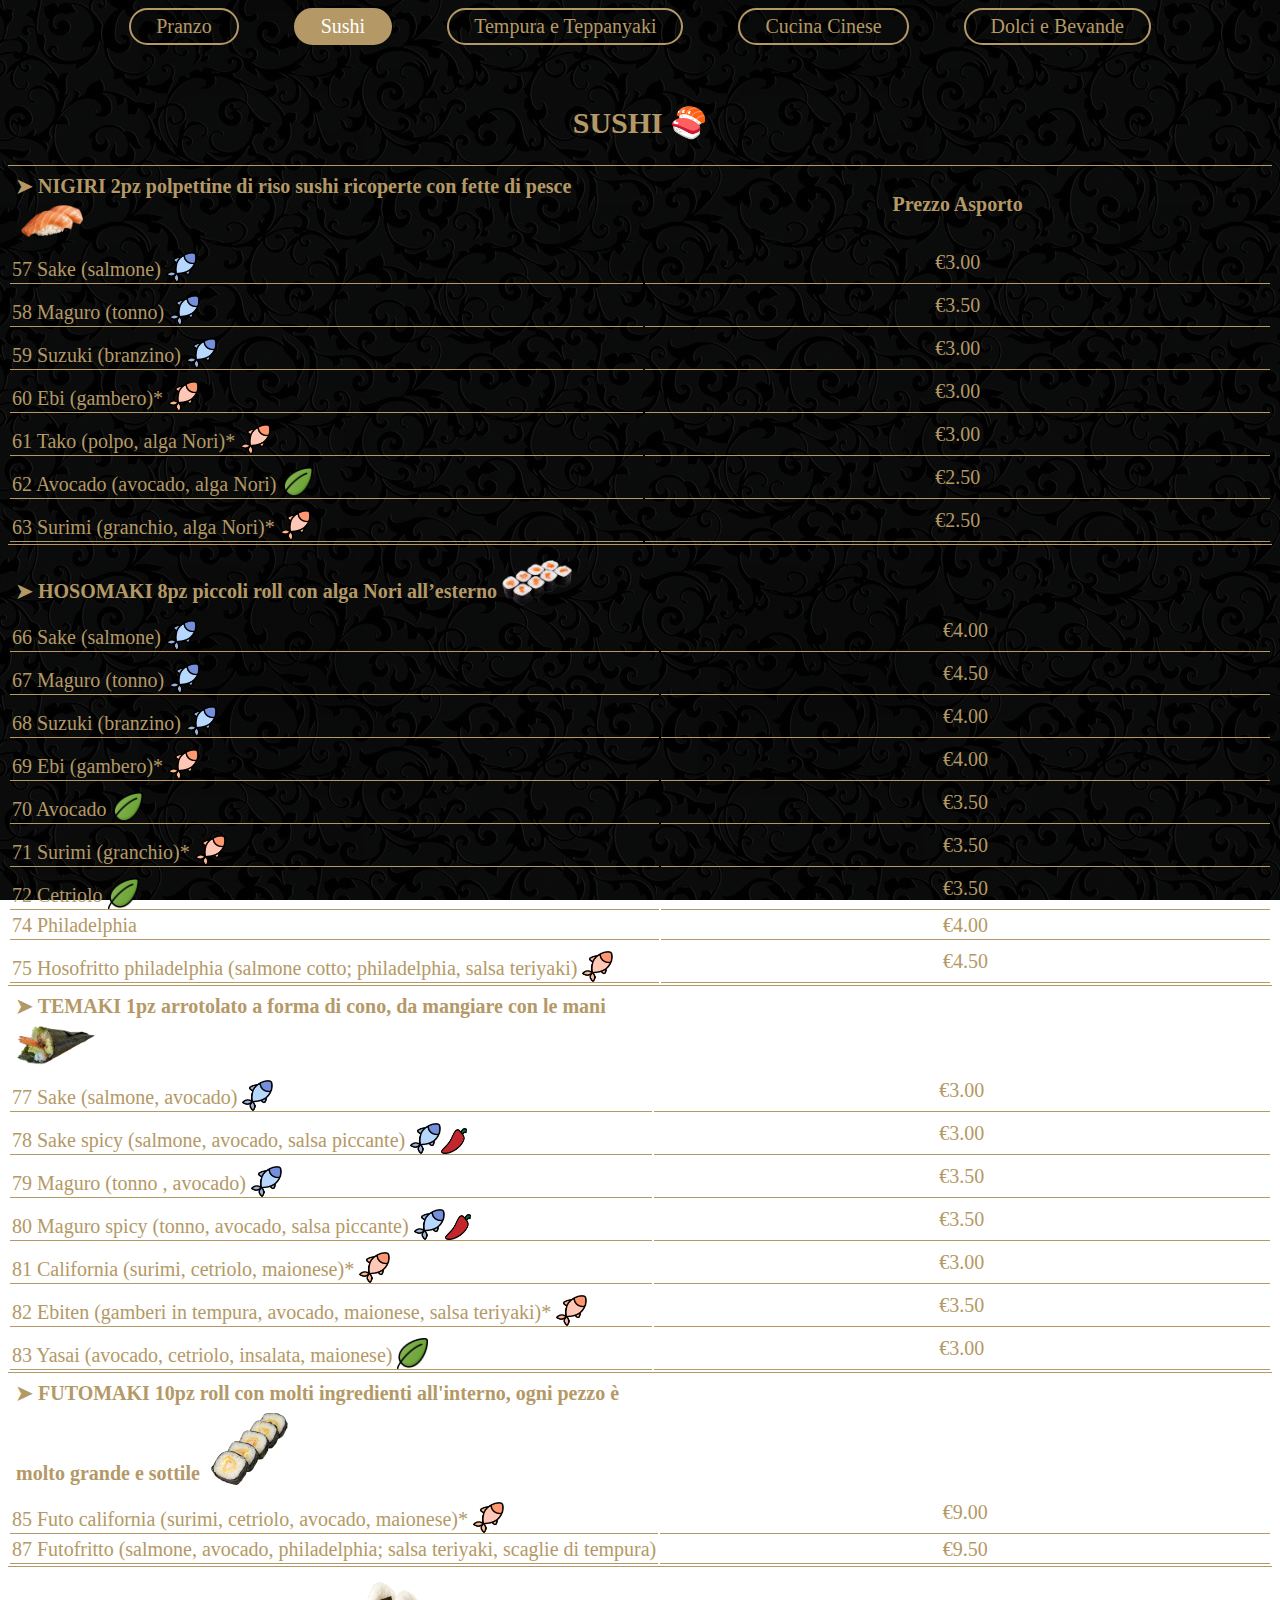
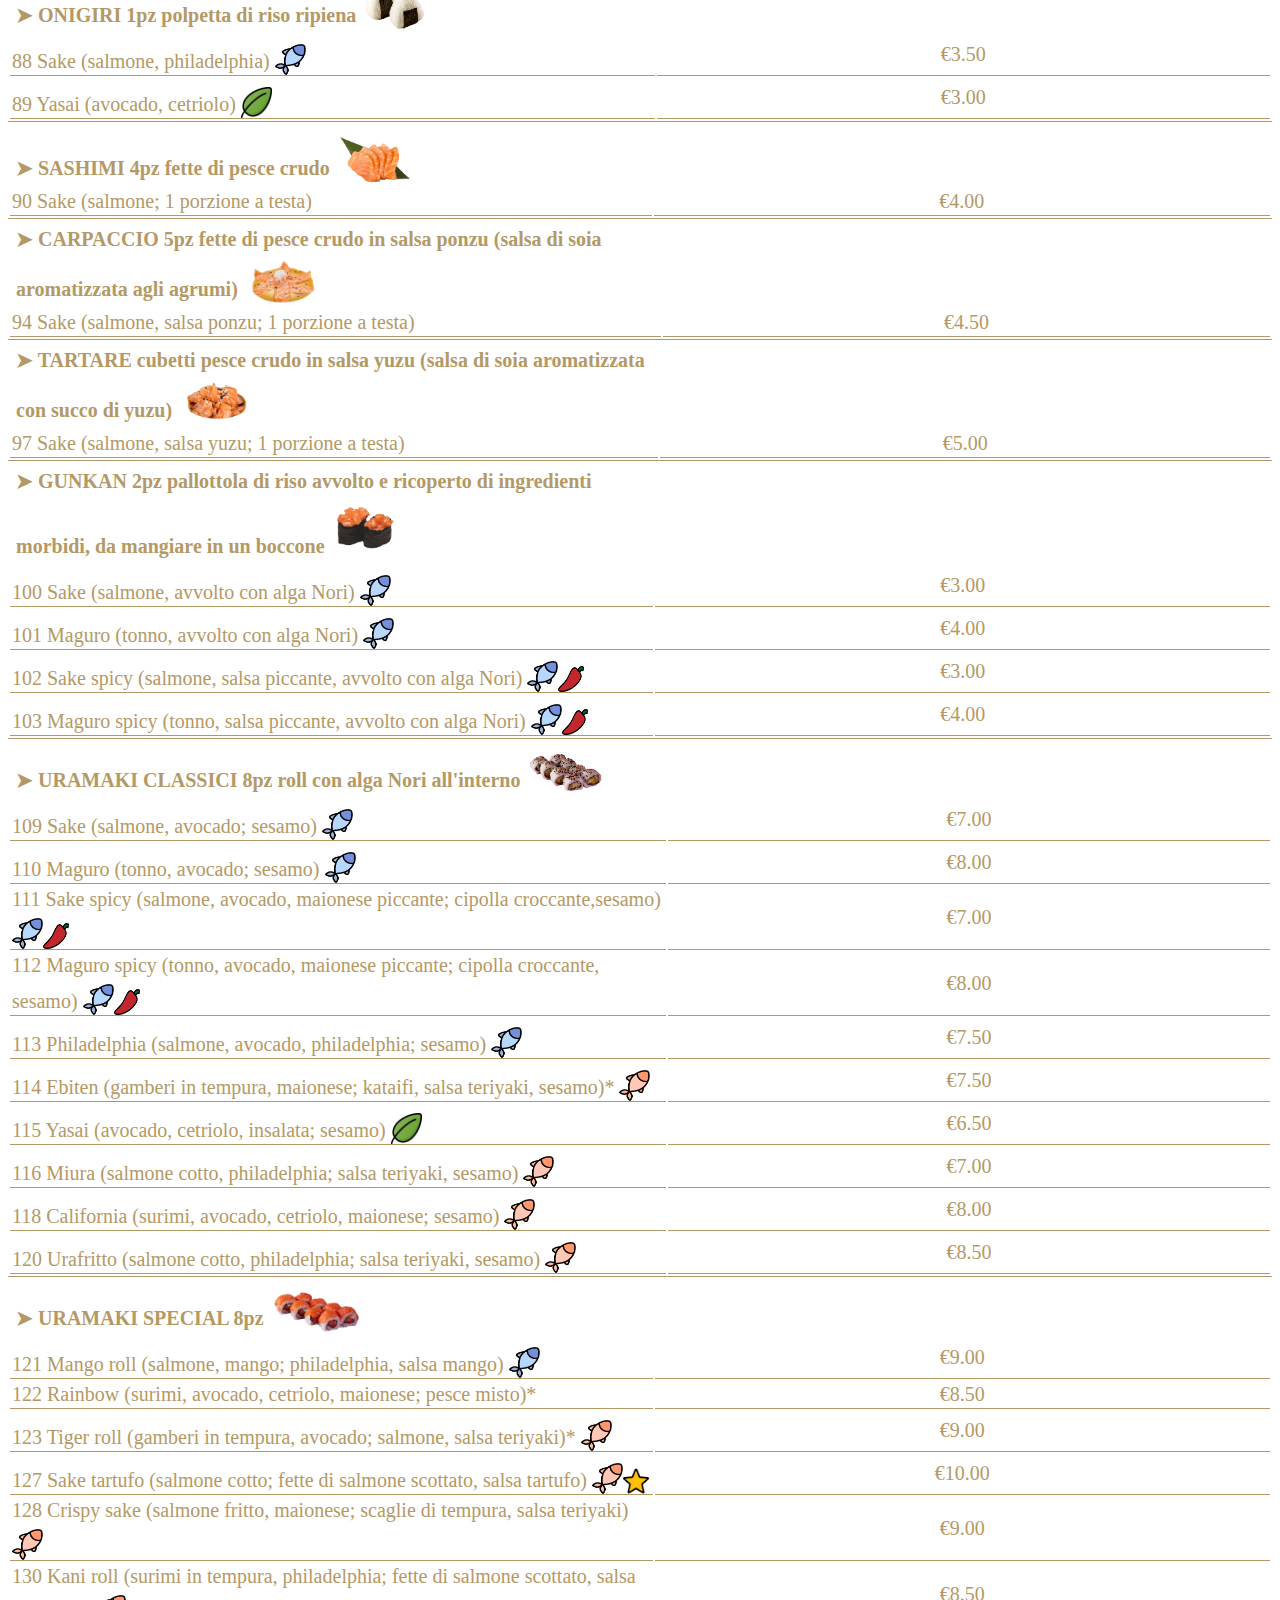
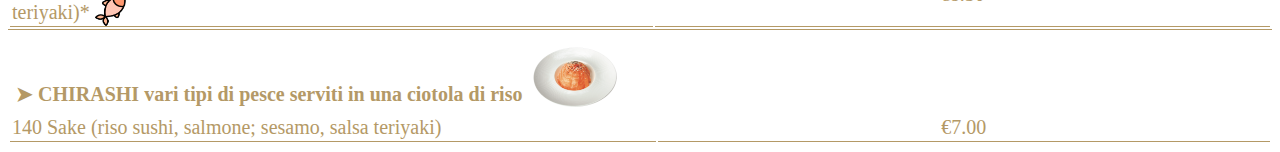
<file: suship.html>
<!DOCTYPE HTML>
    <html>
        <head>
            <link rel="stylesheet" href="styles.css">
            <meta charset="UTF-8">
            <meta http-equiv="X-UA-Compatible" content="IE=edge">
            <meta name="viewport" content="width=device-width, initial-scale=1.0,maximum-scale=1">

            <title> DARUMA SUSHI</title>
        </head>

        <body>
            <a href="pranzo.html"><button type="button"> Pranzo </button></a>
            <a href="suship.html"><button type="button" class="current"> Sushi </button></a>
            <a href="tempurap.html"><button type="button"> Tempura e Teppanyaki </button></a>
            <a href="cinesep.html"><button type="button"> Cucina Cinese </button></a>
            <a href="dolcibevandep.html"><button type="button"> Dolci e Bevande </button></a>


            <br><h2> SUSHI 🍣 </h2>
            <table> <!-- Nigiri -->
                <tr> 
                    <th> ➤ NIGIRI 2pz polpettine di riso sushi ricoperte con fette di pesce <img src="nigiri.png" style="width: 62px; height: 32px; margin-left: 5px;"></th>
                    <th> Prezzo Asporto </th>
                </tr>
                <tr>
                    <td> 57 Sake (salmone) <img src="fishb.png" style="width: 31px; height: 31px;"></td>
                    <td> €3.00 </td>
                </tr>
                <tr>
                    <td> 58 Maguro (tonno) <img src="fishb.png" style="width: 31px; height: 31px;"></td>
                    <td> €3.50 </td>
                </tr>
                <tr>
                    <td> 59 Suzuki (branzino) <img src="fishb.png" style="width: 31px; height: 31px;"></td>
                    <td> €3.00 </td>
                </tr>
                <tr>
                    <td> 60 Ebi (gambero)* <img src="fisho.png" style="width: 31px; height: 31px;"></td>
                    <td> €3.00 </td>
                </tr>
                <tr>
                    <td> 61 Tako (polpo, alga Nori)* <img src="fisho.png" style="width: 31px; height: 31px;"></td>
                    <td> €3.00 </td>
                </tr>
                <tr>
                    <td> 62 Avocado (avocado, alga Nori) <img src="leaf.png" style="width: 31px; height: 31px;"></td>
                    <td> €2.50 </td>
                </tr>
                <tr>
                    <td> 63 Surimi (granchio, alga Nori)* <img src="fisho.png" style="width: 31px; height: 31px;"></td>
                    <td> €2.50 </td>
                </tr>
            </table>

            <table> <!-- Hosomaki -->
                <tr>
                    <th> ➤  HOSOMAKI 8pz piccoli roll con alga Nori all’esterno <img src="hoso.png" style="width: 70px; height: 45px;"></th>
                    <th></th>
                </tr>
                <tr>
                    <td> 66 Sake (salmone) <img src="fishb.png" style="width: 31px; height: 31px;"></td>
                    <td> €4.00 </td>
                </tr>
                <tr>
                    <td> 67 Maguro (tonno) <img src="fishb.png" style="width: 31px; height: 31px;"></td>
                    <td> €4.50 </td>
                </tr> 
                <tr>
                    <td> 68 Suzuki (branzino) <img src="fishb.png" style="width: 31px; height: 31px;"></td>
                    <td> €4.00 </td>
                </tr>
                <tr>
                    <td> 69 Ebi (gambero)* <img src="fisho.png" style="width: 31px; height: 31px;"></td>
                    <td> €4.00 </td>
                </tr> 
                <tr>
                    <td> 70 Avocado <img src="leaf.png" style="width: 31px; height: 31px;"></td>
                    <td> €3.50 </td>
                </tr>
                <tr>
                    <td> 71 Surimi (granchio)* <img src="fisho.png" style="width: 31px; height: 31px;"></td>
                    <td> €3.50 </td>
                </tr>
                <tr>
                    <td> 72 Cetriolo <img src="leaf.png" style="width: 31px; height: 31px;"></td>
                    <td> €3.50 </td>
                </tr>
                <tr>
                    <td> 74 Philadelphia </td>
                    <td> €4.00 </td>
                </tr>
                <tr>
                    <td> 75 Hosofritto philadelphia (salmone cotto; philadelphia, salsa teriyaki) <img src="fisho.png" style="width: 31px; height: 31px;"></td>
                    <td> €4.50 </td>
                </tr>
            </table>

            <table> <!-- Temaki -->
                <tr>
                    <th> ➤  TEMAKI 1pz arrotolato a forma di cono, da mangiare con le mani <img src="temaki.png" style="width: 80px; height: 40px;"></th>
                    <th></th>
                </tr>
                <tr>
                    <td> 77 Sake (salmone, avocado) <img src="fishb.png" style="width: 31px; height: 31px;"></td>
                    <td> €3.00 </td>
                </tr>
                <tr>
                    <td> 78 Sake spicy (salmone, avocado, salsa piccante) <img src="fishb.png" style="width: 31px; height: 31px;"><img src="pep.png" style="width: 26px; height: 26px;"></td>
                    <td> €3.00 </td>
                </tr>
                <tr>
                    <td> 79 Maguro (tonno , avocado) <img src="fishb.png" style="width: 31px; height: 31px;"></td>
                    <td> €3.50 </td>
                </tr>
                <tr>
                    <td> 80 Maguro spicy (tonno, avocado, salsa piccante) <img src="fishb.png" style="width: 31px; height: 31px;"><img src="pep.png" style="width: 26px; height: 26px;"></td>
                    <td> €3.50 </td>
                </tr>
                <tr>
                    <td> 81 California (surimi, cetriolo, maionese)* <img src="fisho.png" style="width: 31px; height: 31px;"></td>
                    <td> €3.00 </td>
                </tr>
                <tr>
                    <td> 82 Ebiten (gamberi in tempura, avocado, maionese, salsa teriyaki)* <img src="fisho.png" style="width: 31px; height: 31px;"></td>
                    <td> €3.50 </td>
                </tr>
                <tr>
                    <td> 83 Yasai (avocado, cetriolo, insalata, maionese) <img src="leaf.png" style="width: 31px; height: 31px;"></td>
                    <td> €3.00 </td>
                </tr>
            </table>

            <table> <!-- Futomaki -->
                <tr>
                    <th> ➤  FUTOMAKI 10pz roll con molti ingredienti all'interno, ogni pezzo è molto grande e sottile <img src="futo.png" style="width: 80px; height: 75px; margin-left: 5px;"></th>
                    <th></th>
                </tr>
                <tr>
                    <td> 85 Futo california (surimi, cetriolo, avocado, maionese)* <img src="fisho.png" style="width: 31px; height: 31px;"></td>
                    <td> €9.00 </td>
                </tr>
                <tr>
                    <td> 87 Futofritto (salmone, avocado, philadelphia; salsa teriyaki, scaglie di tempura) </td>
                    <td> €9.50 </td>
                </tr> 
            </table>

            <table> <!-- Onigiri -->
                <tr>
                    <th> ➤  ONIGIRI 1pz polpetta di riso ripiena <img src="onigiri.png" style="width: 58px; height: 47px; margin-left: 5px;"></th>
                    <th></th>
                </tr>
                <tr>
                    <td> 88 Sake (salmone, philadelphia) <img src="fishb.png" style="width: 31px; height: 31px;"></td>
                    <td> €3.50 </td>
                </tr>
                <tr>
                    <td> 89 Yasai (avocado, cetriolo) <img src="leaf.png" style="width: 31px; height: 31px;"></td>
                    <td> €3.00 </td>
                </tr> 
            </table>

            <table> <!-- Sashimi -->
                <tr>
                    <th> ➤  SASHIMI 4pz fette di pesce crudo <img src="sashimi.png" style="width: 70px; height: 45px; margin-left: 5px;"></th>
                    <th></th>
                </tr>
                <tr>
                    <td> 90 Sake (salmone; 1 porzione a testa) </td>
                    <td> €4.00 </td>
                </tr>
            </table>

            <table> <!-- Carpaccio -->
                <tr>
                    <th> ➤  CARPACCIO 5pz fette di pesce crudo in salsa ponzu (salsa di soia aromatizzata agli agrumi) <img src="carp.png" style="width: 70px; height: 45px; margin-left: 5px;"></th>
                    <th></th>
                </tr>
                <tr>
                    <td> 94 Sake (salmone, salsa ponzu; 1 porzione a testa) </td>
                    <td> €4.50 </td>
                </tr>
            </table>

            <table> <!-- Tartare -->
                <tr>
                    <th> ➤  TARTARE cubetti pesce crudo in salsa yuzu (salsa di soia aromatizzata con succo di yuzu) <img src="tart.png" style="width: 70px; height: 45px; margin-left: 5px;"></th>
                    <th></th>
                </tr>
                <tr>
                    <td> 97 Sake (salmone, salsa yuzu; 1 porzione a testa) </td>
                    <td> €5.00 </td>
                </tr>
            </table>

            <table> <!-- Gunkan -->
                <tr>
                    <th> ➤  GUNKAN 2pz pallottola di riso avvolto e ricoperto di ingredienti morbidi, da mangiare in un boccone <img src="gunkan2.png" style="width: 60px; height: 60px; margin-left: 5px;"></th>
                    <th></th>
                </tr>
                <tr>
                    <td> 100 Sake (salmone, avvolto con alga Nori) <img src="fishb.png" style="width: 31px; height: 31px;"></td>
                    <td> €3.00 </td>
                </tr>
                <tr>
                    <td> 101 Maguro (tonno, avvolto con alga Nori) <img src="fishb.png" style="width: 31px; height: 31px;"></td>
                    <td> €4.00 </td>
                </tr>
                <tr>
                    <td> 102 Sake spicy (salmone, salsa piccante, avvolto con alga Nori) <img src="fishb.png" style="width: 31px; height: 31px;"><img src="pep.png" style="width: 26px; height: 26px;"></td>
                    <td> €3.00 </td>
                </tr>
                <tr> 
                    <td> 103 Maguro spicy (tonno, salsa piccante, avvolto con alga Nori) <img src="fishb.png" style="width: 31px; height: 31px;"><img src="pep.png" style="width: 26px; height: 26px;"></td>
                    <td> €4.00 </td>
                </tr>
            </table>

            <table> <!-- Uramaki Classici -->
                <tr>
                    <th> ➤  URAMAKI CLASSICI 8pz roll con alga Nori all'interno <img src="ura.png" style="width: 75px; height: 40px; margin-left: 5px;"></th>
                    <th></th>
                </tr>
                <tr>
                    <td> 109 Sake (salmone, avocado; sesamo) <img src="fishb.png" style="width: 31px; height: 31px;"></td>
                    <td> €7.00 </td>
                </tr>
                <tr>
                    <td> 110 Maguro (tonno, avocado; sesamo) <img src="fishb.png" style="width: 31px; height: 31px;"></td>
                    <td> €8.00 </td>
                </tr>
                <tr>
                    <td> 111 Sake spicy (salmone, avocado, maionese piccante; cipolla croccante,sesamo) <img src="fishb.png" style="width: 31px; height: 31px;"><img src="pep.png" style="width: 26px; height: 26px;"></td>
                    <td> €7.00 </td>
                </tr>
                <tr>
                    <td> 112 Maguro spicy (tonno, avocado, maionese piccante; cipolla croccante, sesamo) <img src="fishb.png" style="width: 31px; height: 31px;"><img src="pep.png" style="width: 26px; height: 26px;"></td>
                    <td> €8.00 </td>
                </tr>
                <tr>
                    <td> 113 Philadelphia (salmone, avocado, philadelphia; sesamo) <img src="fishb.png" style="width: 31px; height: 31px;"></td>
                    <td> €7.50 </td>
                </tr>
                <tr>
                    <td> 114 Ebiten (gamberi in tempura, maionese; kataifi, salsa teriyaki, sesamo)* <img src="fisho.png" style="width: 31px; height: 31px;"></td>
                    <td> €7.50 </td>
                </tr>
                <tr>
                    <td> 115 Yasai (avocado, cetriolo, insalata; sesamo) <img src="leaf.png" style="width: 31px; height: 31px;"></td>
                    <td> €6.50 </td>
                </tr>
                <tr>
                    <td> 116 Miura (salmone cotto, philadelphia; salsa teriyaki, sesamo) <img src="fisho.png" style="width: 31px; height: 31px;"></td>
                    <td> €7.00 </td>
                </tr>
                <tr>
                    <td> 118 California (surimi, avocado, cetriolo, maionese; sesamo) <img src="fisho.png" style="width: 31px; height: 31px;"></td>
                    <td> €8.00 </td>
                </tr>
                <tr>
                    <td> 120 Urafritto (salmone cotto, philadelphia; salsa teriyaki, sesamo) <img src="fisho.png" style="width: 31px; height: 31px;"></td>
                    <td> €8.50 </td>
                </tr> 
            </table>

            <table> <!-- Uramaki Special -->
                <tr>
                    <th> ➤  URAMAKI SPECIAL 8pz <img src="urasp.png" style="width: 85px; height: 40px; margin-left: 5px;"></th>
                    <th></th>
                </tr>
                <tr>
                    <td> 121 Mango roll (salmone, mango; philadelphia, salsa mango) <img src="fishb.png" style="width: 31px; height: 31px;"></td>
                    <td> €9.00 </td>
                </tr> 
                <tr>
                    <td> 122 Rainbow (surimi, avocado, cetriolo, maionese; pesce misto)* </td>
                    <td> €8.50 </td>
                </tr> 
                <tr>
                    <td> 123 Tiger roll (gamberi in tempura, avocado; salmone, salsa teriyaki)* <img src="fisho.png" style="width: 31px; height: 31px;"></td>
                    <td> €9.00 </td>
                </tr> 
                <tr>
                    <td> 127 Sake tartufo (salmone cotto; fette di salmone scottato, salsa tartufo) <img src="fisho.png" style="width: 31px; height: 31px;"><img src="star.png" style="width: 26px; height: 26px;"></td>
                    <td> €10.00 </td>
                </tr> 
                <tr>
                    <td> 128 Crispy sake (salmone fritto, maionese; scaglie di tempura, salsa teriyaki) <img src="fisho.png" style="width: 31px; height: 31px;"></td>
                    <td> €9.00 </td>
                </tr> 
                <tr>
                    <td> 130 Kani roll (surimi in tempura, philadelphia; fette di salmone scottato, salsa teriyaki)* <img src="fisho.png" style="width: 31px; height: 31px;"></td>
                    <td> €8.50 </td>
                </tr> 
            </table>

            <table> <!-- Chirashi -->
                <tr>
                    <th> ➤  CHIRASHI vari tipi di pesce serviti in una ciotola di riso <img src="chirashi.png" style="width: 85px; height: 63px; margin-left: 5px;"></th>
                    <th></th>
                </tr>
                <tr>
                    <td> 140 Sake (riso sushi, salmone; sesamo, salsa teriyaki) </td>
                    <td> €7.00 </td>
                </tr> 
            </table>
        </body>
</file>
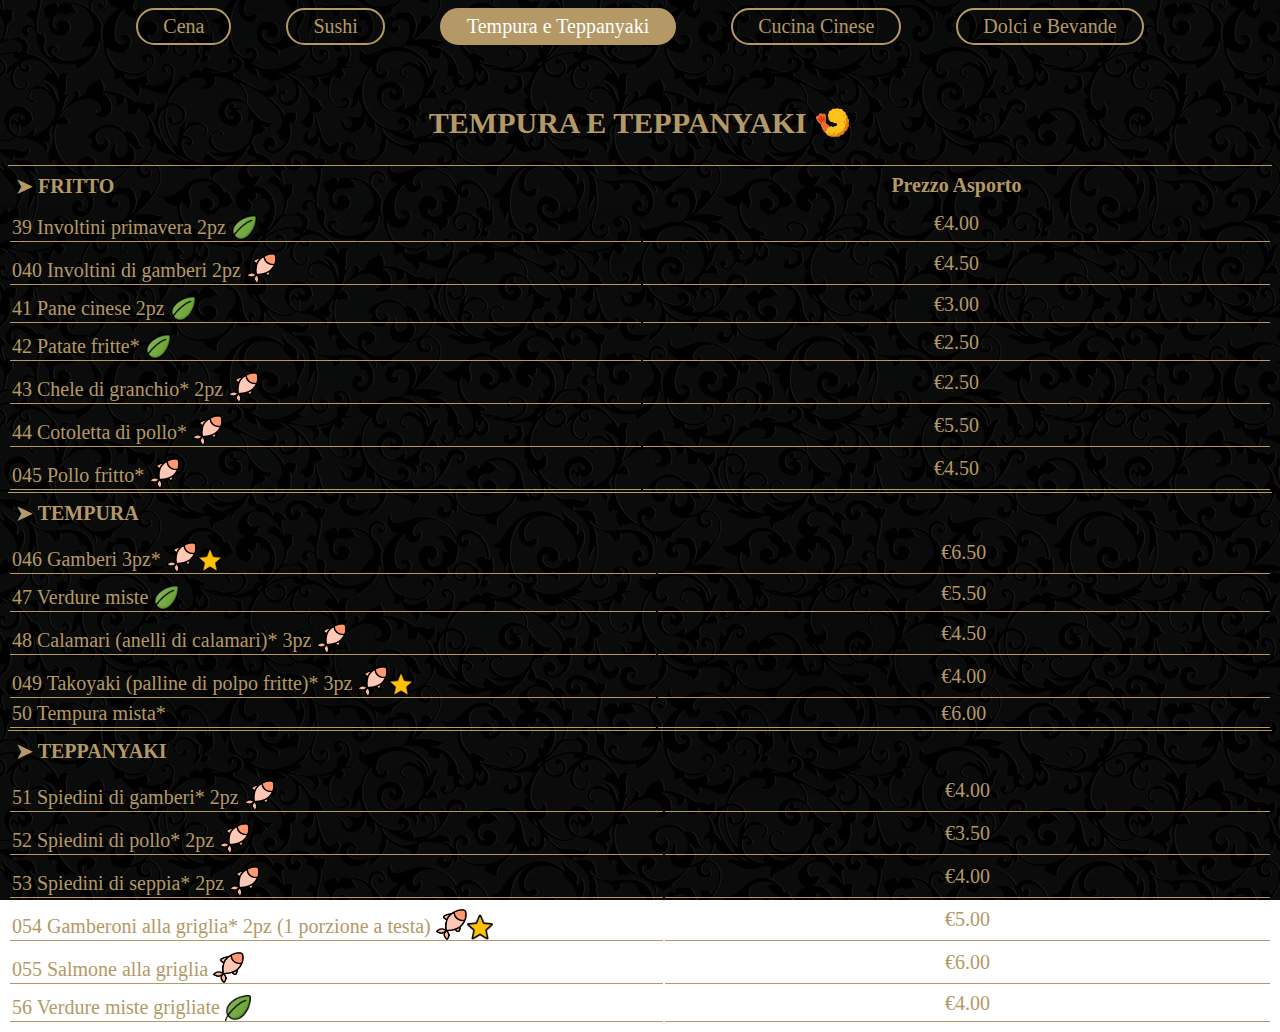
<file: tempurac.html>
<!DOCTYPE HTML>
    <html>
        <head>
            <link rel="stylesheet" href="styles.css">
            <meta charset="UTF-8">
            <meta http-equiv="X-UA-Compatible" content="IE=edge">
            <meta name="viewport" content="width=device-width, initial-scale=1.0,maximum-scale=1">

            <title> DARUMA SUSHI</title>
        </head>

        <body>
            <a href="cena.html"><button type="button"> Cena </button></a>
            <a href="sushic.html"><button type="button"> Sushi </button></a>
            <a href="tempurac.html"><button type="button" class="current"> Tempura e Teppanyaki </button></a>
            <a href="cinesec.html"><button type="button"> Cucina Cinese </button></a>
            <a href="dolcibevandec.html"><button type="button"> Dolci e Bevande </button></a>

            <br><h2> TEMPURA E TEPPANYAKI 🍤 </h2>
            <table> <!-- Fritto -->
                <tr>
                    <th> ➤  FRITTO </th>
                    <th> Prezzo Asporto </th>
                </tr>
                <tr>
                    <td> 39 Involtini primavera 2pz <img src="leaf.png" style="width: 26px; height: 26px;"></td>
                    <td> €4.00 </td>
                </tr> 
                <tr>
                    <td> 040 Involtini di gamberi 2pz <img src="fisho.png" style="width: 31px; height: 31px;"></td>
                    <td> €4.50 </td>
                </tr> 
                <tr>
                    <td> 41 Pane cinese 2pz <img src="leaf.png" style="width: 26px; height: 26px;"></td>
                    <td> €3.00 </td>
                </tr> 
                <tr>
                    <td> 42 Patate fritte* <img src="leaf.png" style="width: 26px; height: 26px;"></td>
                    <td> €2.50 </td>
                </tr> 
                <tr>
                    <td> 43 Chele di granchio* 2pz <img src="fisho.png" style="width: 31px; height: 31px;"></td>
                    <td> €2.50 </td>
                </tr> 
                <tr>
                    <td> 44 Cotoletta di pollo* <img src="fisho.png" style="width: 31px; height: 31px;"></td>
                    <td> €5.50 </td>
                </tr> 
                <tr>
                    <td> 045 Pollo fritto* <img src="fisho.png" style="width: 31px; height: 31px;"></td>
                    <td> €4.50 </td>
                </tr> 
            </table>

            <table> <!-- Tempura -->
                <tr>
                    <th> ➤  TEMPURA </th>
                    <th></th>
                </tr>
                <tr>
                    <td> 046 Gamberi 3pz* <img src="fisho.png" style="width: 31px; height: 31px;"><img src="star.png" style="width: 26px; height: 26px;"></td>
                    <td> €6.50 </td>
                </tr>
                <tr>
                    <td> 47 Verdure miste <img src="leaf.png" style="width: 26px; height: 26px;"></td>
                    <td> €5.50 </td>
                </tr> 
                <tr>
                    <td> 48 Calamari (anelli di calamari)* 3pz <img src="fisho.png" style="width: 31px; height: 31px;"></td>
                    <td> €4.50 </td>
                </tr> 
                <tr>
                    <td> 049 Takoyaki (palline di polpo fritte)* 3pz <img src="fisho.png" style="width: 31px; height: 31px;"><img src="star.png" style="width: 26px; height: 26px;"></td>
                    <td> €4.00 </td>
                </tr>
                <tr>
                    <td> 50 Tempura mista* </td>
                    <td> €6.00 </td>
                </tr> 
            </table>

            <table> <!-- Teppanyaki -->
                <tr>
                    <th> ➤  TEPPANYAKI </th>
                    <th></th>
                </tr>
                <tr>
                    <td> 51 Spiedini di gamberi* 2pz <img src="fisho.png" style="width: 31px; height: 31px;"></td>
                    <td> €4.00 </td>
                </tr> 
                <tr>
                    <td> 52 Spiedini di pollo* 2pz <img src="fisho.png" style="width: 31px; height: 31px;"></td>
                    <td> €3.50 </td>
                </tr> 
                <tr>
                    <td> 53 Spiedini di seppia* 2pz <img src="fisho.png" style="width: 31px; height: 31px;"></td>
                    <td> €4.00 </td>
                </tr> 
                <tr>
                    <td> 054 Gamberoni alla griglia* 2pz  (1 porzione a testa) <img src="fisho.png" style="width: 31px; height: 31px;"><img src="star.png" style="width: 26px; height: 26px;"></td>
                    <td> €5.00 </td>
                </tr>
                <tr>
                    <td> 055 Salmone alla griglia <img src="fisho.png" style="width: 31px; height: 31px;"></td>
                    <td> €6.00 </td>
                </tr> 
                <tr>
                    <td> 56 Verdure miste grigliate <img src="leaf.png" style="width: 26px; height: 26px;"></td>
                    <td> €4.00 </td>
                </tr> 
            </table>
        </body>
</file>
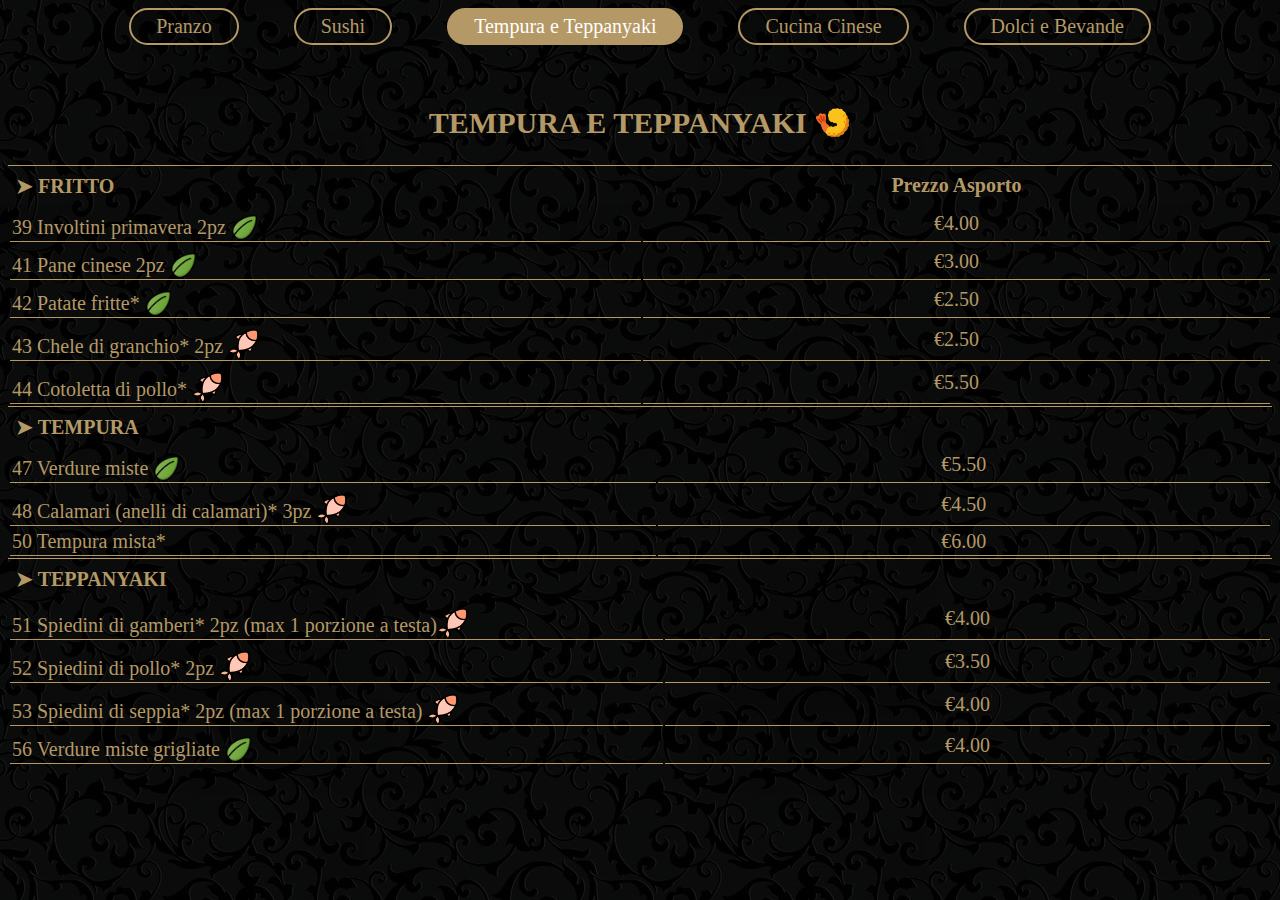
<file: tempurap.html>
<!DOCTYPE HTML>
    <html>
        <head>
            <link rel="stylesheet" href="styles.css">
            <meta charset="UTF-8">
            <meta http-equiv="X-UA-Compatible" content="IE=edge">
            <meta name="viewport" content="width=device-width, initial-scale=1.0,maximum-scale=1">

            <title> DARUMA SUSHI</title>
        </head>

        <body>
            <a href="pranzo.html"><button type="button"> Pranzo </button></a>
            <a href="suship.html"><button type="button"> Sushi </button></a>
            <a href="tempurap.html"><button type="button" class="current"> Tempura e Teppanyaki </button></a>
            <a href="cinesep.html"><button type="button"> Cucina Cinese </button></a>
            <a href="dolcibevandep.html"><button type="button"> Dolci e Bevande </button></a>

            <br><h2> TEMPURA E TEPPANYAKI 🍤 </h2>
            <table> <!-- Fritto -->
                <tr>
                    <th> ➤  FRITTO </th>
                    <th> Prezzo Asporto </th>
                </tr>
                <tr>
                    <td> 39 Involtini primavera 2pz <img src="leaf.png" style="width: 26px; height: 26px;"></td>
                    <td> €4.00 </td>
                </tr> 
                <tr>
                    <td> 41 Pane cinese 2pz <img src="leaf.png" style="width: 26px; height: 26px;"></td>
                    <td> €3.00 </td>
                </tr> 
                <tr>
                    <td> 42 Patate fritte* <img src="leaf.png" style="width: 26px; height: 26px;"></td>
                    <td> €2.50 </td>
                </tr> 
                <tr>
                    <td> 43 Chele di granchio* 2pz <img src="fisho.png" style="width: 31px; height: 31px;"></td>
                    <td> €2.50 </td>
                </tr> 
                <tr>
                    <td> 44 Cotoletta di pollo* <img src="fisho.png" style="width: 31px; height: 31px;"></td>
                    <td> €5.50 </td>
                </tr> 
            </table>

            <table> <!-- Tempura -->
                <tr>
                    <th> ➤  TEMPURA </th>
                    <th></th>
                </tr>
                <tr>
                    <td> 47 Verdure miste <img src="leaf.png" style="width: 26px; height: 26px;"></td>
                    <td> €5.50 </td>
                </tr> 
                <tr>
                    <td> 48 Calamari (anelli di calamari)* 3pz <img src="fisho.png" style="width: 31px; height: 31px;"></td>
                    <td> €4.50 </td>
                </tr>
                <tr>
                    <td> 50 Tempura mista* </td>
                    <td> €6.00 </td>
                </tr> 
            </table>

            <table> <!-- Teppanyaki -->
                <tr>
                    <th> ➤  TEPPANYAKI </th>
                    <th></th>
                </tr>
                <tr>
                    <td> 51 Spiedini di gamberi* 2pz (max 1 porzione a testa)<img src="fisho.png" style="width: 31px; height: 31px;"></td>
                    <td> €4.00 </td>
                </tr> 
                <tr>
                    <td> 52 Spiedini di pollo* 2pz <img src="fisho.png" style="width: 31px; height: 31px;"></td>
                    <td> €3.50 </td>
                </tr> 
                <tr>
                    <td> 53 Spiedini di seppia* 2pz (max 1 porzione a testa) <img src="fisho.png" style="width: 31px; height: 31px;"></td>
                    <td> €4.00 </td>
                </tr> 
                <tr>
                    <td> 56 Verdure miste grigliate <img src="leaf.png" style="width: 26px; height: 26px;"></td>
                    <td> €4.00 </td>
                </tr> 
            </table>
        </body>
</file>
<file: styles.css>
body {
    /* background-color:rgb(0, 0, 0); */
    background: linear-gradient(rgba(0, 0, 0, 0.63), rgba(0, 0, 0, 0.63)), url('damask2.2.jpg');
    /* background-image: url("damask2.2.jpg"); */
    background-attachment: fixed;
    background-repeat: repeat;
    color:rgb(180, 153, 102);
    text-align: center;
    font-size: 20px;
    font-family: Cambria;
}

table {
    display: auto;
    text-align: left;
    margin-left: auto;
    margin-right: auto;
    margin-bottom: auto;
    table-layout: fixed;
    border-top: 1px solid;
}

th:first-child {
    text-align: left;
}

th {
    width: 1200px;
    text-align: center;
    padding: 6px;
    /* border-top: 1px solid; */
}

td {
    padding: 2px;
    border-bottom: 1px solid rgb(180, 153, 102);
}

td:nth-child(even) {
    text-align: center;
}

tr:last-child {
    border-bottom: 1px solid;
}

ul, ol {
    margin: 0;
    padding-left: 0; 
}

button {
  text-decoration: none;
  background: none;
  padding: 5px 25px;
  border: 2px solid;
  border-radius: 30px;
  color: rgb(180, 153, 102);
  font-weight: 400;
  display: inline-block;
  position: relative;
  margin: 25px;
  font-family: inherit;
  font-size: 100%;
  margin: 0;
  vertical-align: baseline;
  margin-bottom: 35px;
}

.current {
  background-color: rgb(180, 153, 102);
  border-color: rgb(180, 153, 102);
  /* color: rgb(186, 167, 125); */
  color: white;
}

a {
  margin: 25px;
}

img {
  position: relative;
  top: +7px;
  text-align: center;
}
</file>
